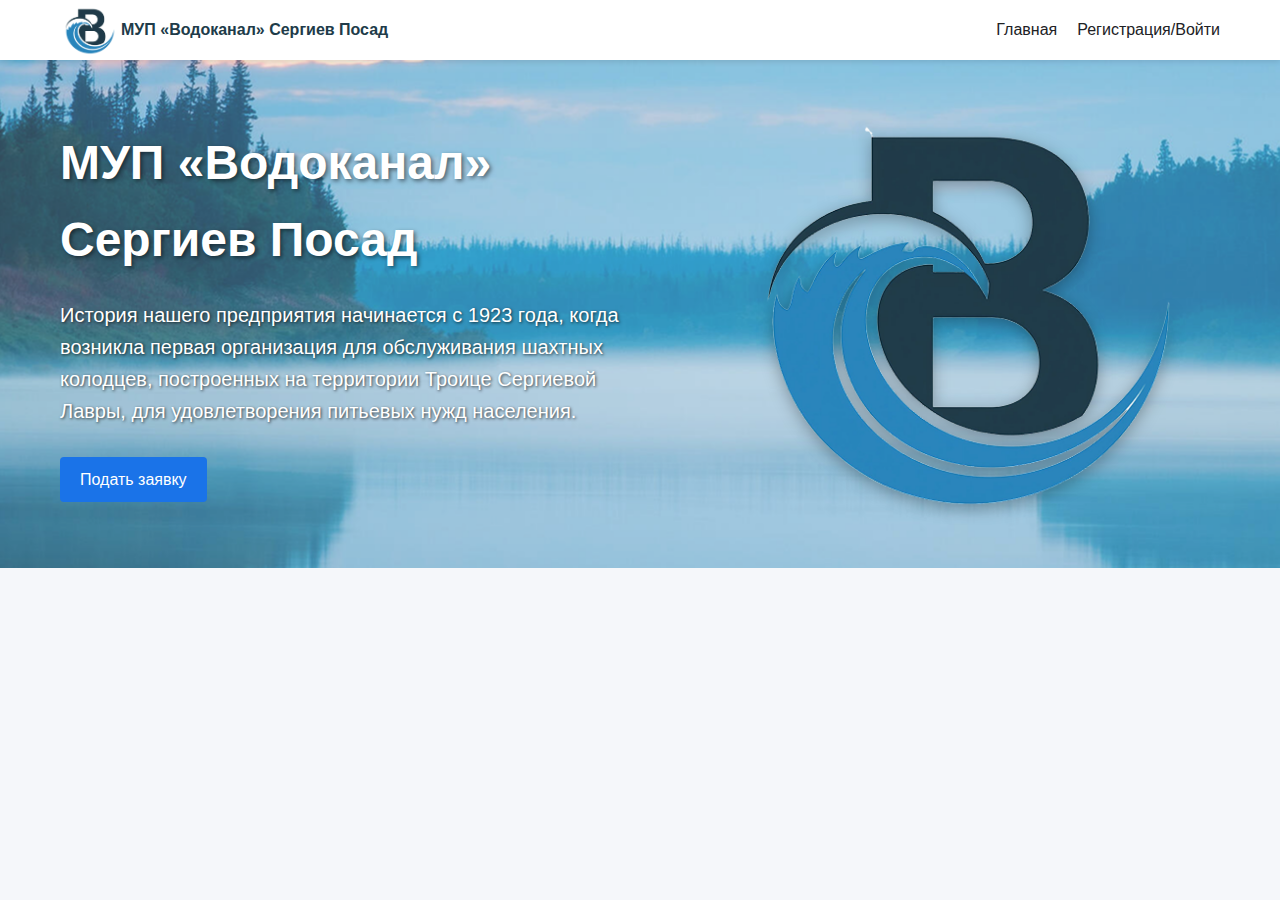
<file: index.html>
<!DOCTYPE html>
<html lang="ru">
<head>
    <meta charset="UTF-8">
    <meta name="viewport" content="width=device-width, initial-scale=1.0">
    <title>Аварийная служба Водоканала</title>
    <script src="https://api-maps.yandex.ru/2.1/?apikey=test&lang=ru_RU" type="text/javascript"></script>
    <link rel="stylesheet" href="./css/style.css">
</head>
<body>
    <div id="home-page" class="page">
        <nav class="navbar">
            <div class="container nav-container">
                <div class="logo">
                    <img src="./images/logot.png" alt=""> <P>МУП «Водоканал» Сергиев Посад</P>
                </div>
                <div class="nav-links">
                    <a href="home.html">Главная</a>
                    <a href="login.html">Регистрация/Войти</a>
                </div>
                <div class="burger-menu" onclick="toggleMobileMenu()">
                    <span></span>
                    <span></span>
                    <span></span>
                </div>
            </div>
            <div class="mobile-menu">
                <a href="home.html">Главная</a>
                <a href="login.html">Регистрация/Войти</a>
            </div>
        </nav>
        
        <section class="hero">
            <div class="container">
                <div class="hero-content"> 
                    <h1>МУП «Водоканал» Сергиев Посад</h1>
                    <p>История нашего предприятия начинается с 1923 года, когда возникла первая организация для обслуживания шахтных колодцев, построенных на территории Троице Сергиевой Лавры, для удовлетворения питьевых нужд населения.</p>
                    <a href="application.html" class="btn">Подать заявку</a>
                </div>
                <div class="hero-image">
                    <img src="./images/logot.png" alt="Логотип Водоканал">
                </div>
            </div>
        </section>
        
        <section class="features">
            <div class="container">
            </div>
        </section>
    </div>

    <script src="./js/utils.js"></script>
    <script src="./js/main.js"></script>
</body>
</html>
</file>
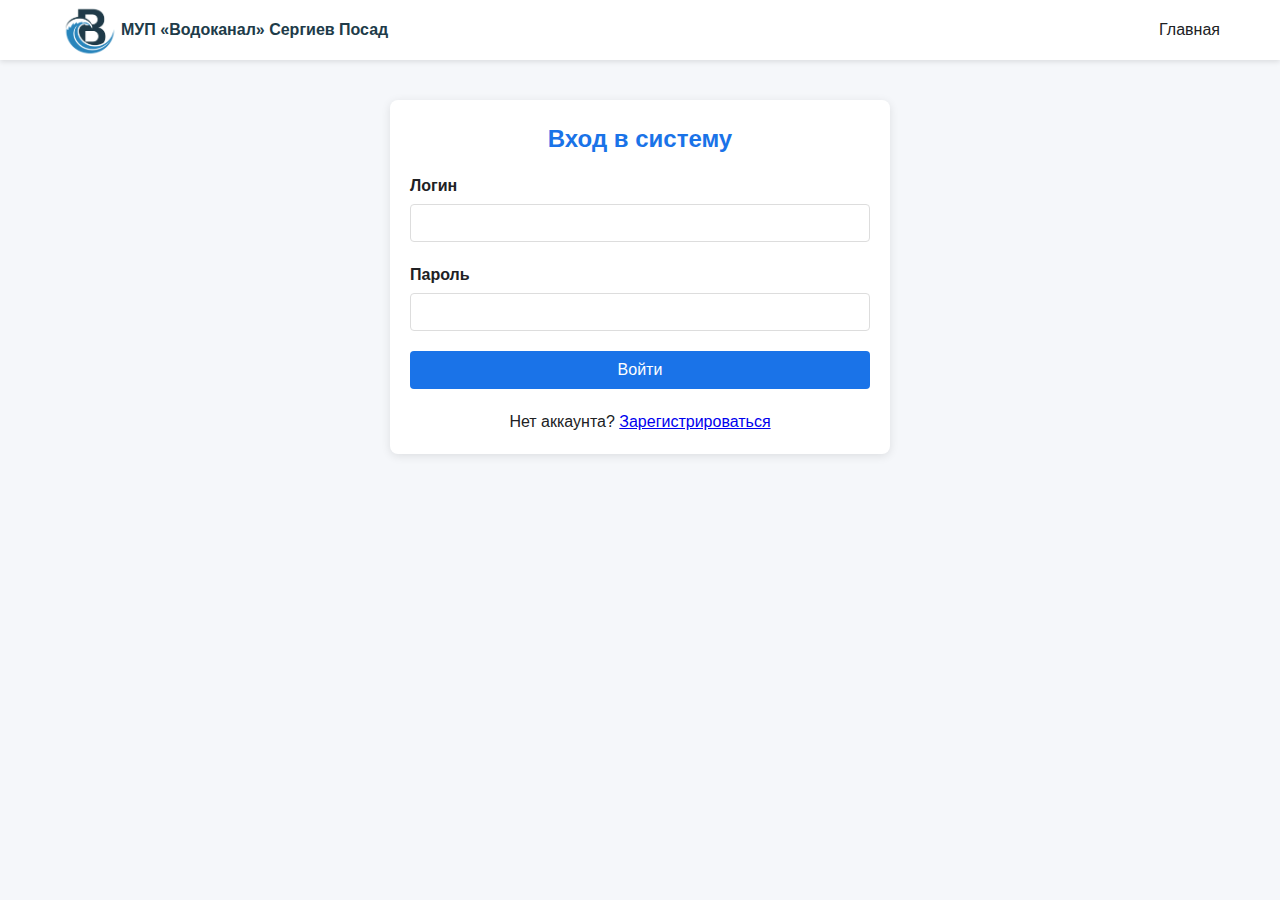
<file: admin-dashboard.html>
<!DOCTYPE html>
<html lang="ru">
<head>
    <meta charset="UTF-8">
    <meta name="viewport" content="width=device-width, initial-scale=1.0">
    <title>Админ панель - Аварийная служба Водоканала</title>
    <link rel="stylesheet" href="./css/style.css">
</head>
<body>
    <!-- Административный интерфейс -->
    <div class="page">
        <nav class="navbar">
            <div class="container nav-container">
                <div class="logo">
                    <img src="./images/logot.png" alt=""> <P>МУП «Водоканал» Сергиев Посад</P>
                </div>
                <div class="nav-links">
                    <a href="admin-dashboard.html">Дашборд</a>
                    <a href="user-management.html">Управление пользователями</a>
                    <a href="system-settings.html">Настройки системы</a>
                    <a href="#" onclick="logout()">Выйти</a>
                </div>
                <div class="burger-menu" onclick="toggleMobileMenu()">
                    <span></span>
                    <span></span>
                    <span></span>
                </div>
            </div>
            <div class="mobile-menu">
                <a href="admin-dashboard.html">Дашборд</a>
                <a href="user-management.html">Управление пользователями</a>
                <a href="system-settings.html">Настройки системы</a>
                <a href="#" onclick="logout()">Выйти</a>
            </div>
        </nav>
        
        <div class="container" style="padding: 40px 0;">
            <h1>Административная панель</h1>
            
            <div class="dashboard-grid">
                <div class="widget">
                    <h3>Статистика системы</h3>
                    <div id="system-stats">
                    </div>
                </div>
                
                <div class="widget">
                    <h3>Последние действия</h3>
                    <div id="recent-actions">
                    </div>
                </div>

                <div class="widget">
                    <h3>Быстрые действия</h3>
                    <div style="display: flex; flex-direction: column; gap: 10px;">
                        <a href="user-management.html" class="btn">Управление пользователями</a>
                        <a href="system-settings.html" class="btn">Настройки системы</a>
                        <button class="btn" onclick="generateSystemReport()">Сформировать отчет</button>
                        <button class="btn btn-danger" onclick="clearOldData()">Очистить старые данные</button>
                    </div>
                </div>
            </div>

            <div class="card">
                <h2>Обзор системы</h2>
                <div class="dashboard-grid">
                    <div class="widget">
                        <h4>Пользователи</h4>
                        <div id="users-overview">
                        </div>
                    </div>
                    <div class="widget">
                        <h4>Заявки</h4>
                        <div id="applications-overview">
                        </div>
                    </div>
                    <div class="widget">
                        <h4>Бригады</h4>
                        <div id="brigades-overview">
                            <!-- Обзор бригад -->
                        </div>
                    </div>
                </div>
            </div>
        </div>
    </div>

    <script src="./js/utils.js"></script>
    <script src="./js/admin.js"></script>
    <script>
        document.addEventListener('DOMContentLoaded', function() {
            loadAdminDashboard();
        });
    </script>
</body>
</html>
</file>
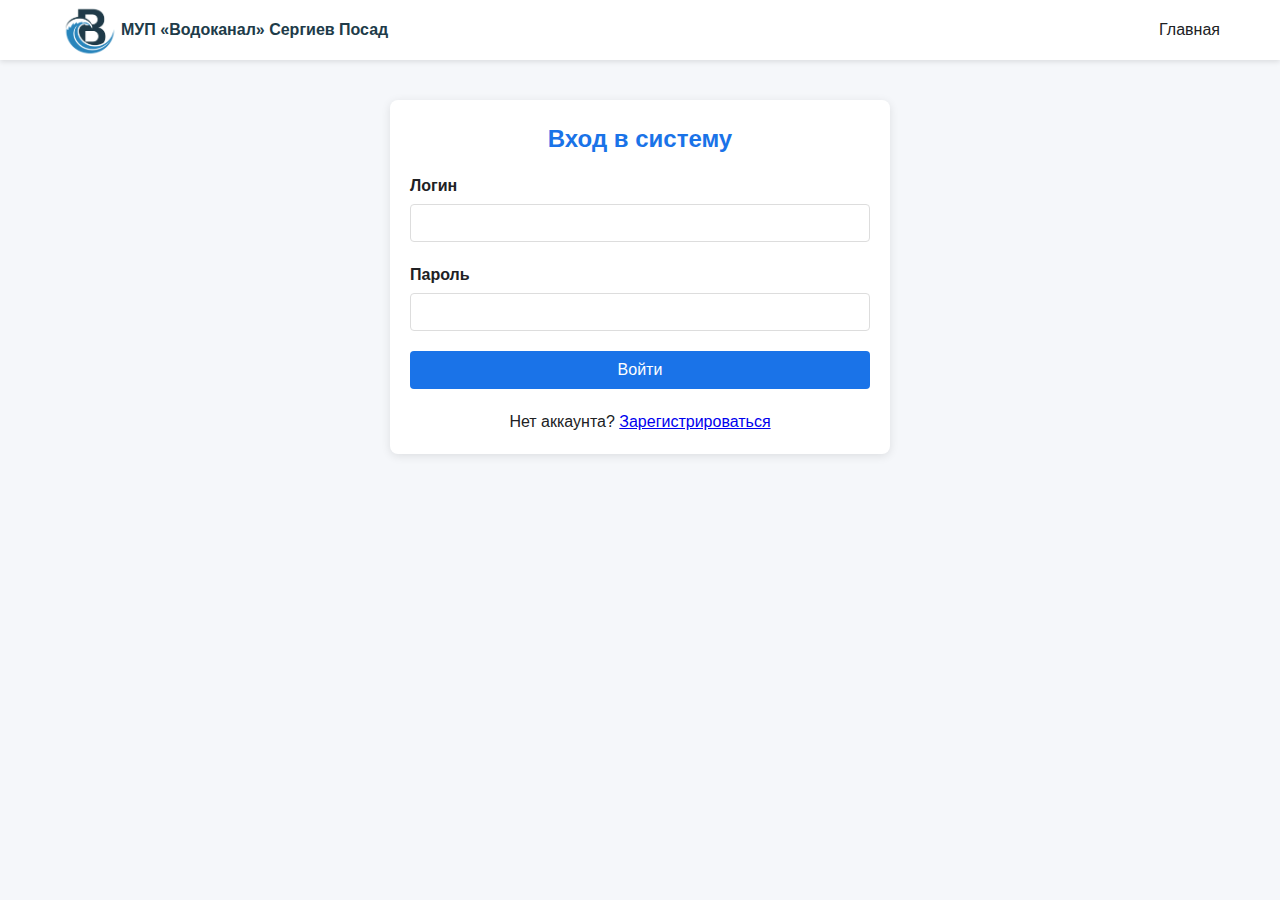
<file: application.html>
<!DOCTYPE html>
<html lang="ru">
<head>
    <meta charset="UTF-8">
    <meta name="viewport" content="width=device-width, initial-scale=1.0">
    <title>Подача заявки - Аварийная служба Водоканала</title>
    <script src="https://api-maps.yandex.ru/2.1/?apikey=test&lang=ru_RU" type="text/javascript"></script>
    <link rel="stylesheet" href="./css/style.css">
</head>
<body>
    <div class="page">
        <nav class="navbar">
            <div class="container nav-container">
                <div class="logo">
                    <img src="./images/logot.png" alt=""> <P>МУП «Водоканал» Сергиев Посад</P>
                </div>
                <div class="nav-links">
                    <a href="index.html">Главная</a>
                    <a href="user-profile.html">Личный кабинет</a>
                    <a href="#" onclick="logout()">Выйти</a>
                </div>
                <div class="burger-menu" onclick="toggleMobileMenu()">
                    <span></span>
                    <span></span>
                    <span></span>
                </div>
            </div>
            <div class="mobile-menu">
                <a href="index.html">Главная</a>
                <a href="user-profile.html">Личный кабинет</a>
                <a href="#" onclick="logout()">Выйти</a>
            </div>
        </nav>
        
        <div class="container" style="padding: 40px 0;">
            <div class="step-form">
                <div class="card">
                    <h2 style="text-align: center;">Подача заявки</h2>
                    
                    <div id="step-1" class="step active">
                        <h3>Тип аварии</h3>
                        <p>Выберите тип аварии из предложенных вариантов</p>
                        
                        <div class="emergency-types">
                            <div class="emergency-type" data-type="pipe-burst">
                                <div class="emergency-icon">💥</div>
                                <div>Прорыв трубы</div>
                            </div>
                            <div class="emergency-type" data-type="no-water">
                                <div class="emergency-icon">🚱</div>
                                <div>Нет воды</div>
                            </div>
                            <div class="emergency-type" data-type="bad-quality">
                                <div class="emergency-icon">🌊</div>
                                <div>Плохое качество воды</div>
                            </div>
                            <div class="emergency-type" data-type="clog">
                                <div class="emergency-icon">🚽</div>
                                <div>Засор</div>
                            </div>
                            <div class="emergency-type" data-type="leak">
                                <div class="emergency-icon">💧</div>
                                <div>Протечка</div>
                            </div>
                            <div class="emergency-type" data-type="other">
                                <div class="emergency-icon">❓</div>
                                <div>Другое</div>
                            </div>
                        </div>
                        
                        <div class="form-navigation">
                            <a href="user-profile.html" class="btn">Отмена</a>
                            <button class="btn" onclick="nextStep(2)">Далее</button>
                        </div>
                    </div>
                    
                    <div id="step-2" class="step">
                        <h3>Адрес аварии</h3>
                        <p>Укажите точный адрес места аварии</p>
                        
                        <div class="form-group">
                            <label for="address">Адрес</label>
                            <input type="text" id="address" placeholder="Начните вводить адрес..." oninput="searchAddress(this.value)">
                            <div id="address-suggestions" style="display: none; border: 1px solid #ccc; max-height: 150px; overflow-y: auto; background: white;"></div>
                        </div>

                        <div class="map-container">
                            <div id="address-map"></div>
                        </div>
                        
                        <div class="form-navigation">
                            <button class="btn" onclick="prevStep(1)">Назад</button>
                            <button class="btn" onclick="nextStep(3)">Далее</button>
                        </div>
                    </div>
                    
                    <div id="step-3" class="step">
                        <h3>Контактные данные</h3>
                        <p>Укажите ваши контактные данные для связи</p>
                        
                        <div class="form-group">
                            <label for="contact-fio">ФИО</label>
                            <input type="text" id="contact-fio" required>
                        </div>
                        
                        <div class="form-group">
                            <label for="contact-phone">Телефон</label>
                            <input type="tel" id="contact-phone" required>
                        </div>
                        
                        <div class="form-group">
                            <label for="contact-email">Email (необязательно)</label>
                            <input type="email" id="contact-email">
                        </div>
                        
                        <div class="form-navigation">
                            <button class="btn" onclick="prevStep(2)">Назад</button>
                            <button class="btn" onclick="nextStep(4)">Далее</button>
                        </div>
                    </div>
                    
                    <div id="step-4" class="step">
                        <h3>Детали проблемы</h3>
                        <p>Опишите подробно проблему и при необходимости прикрепите фото или видео</p>
                        
                        <div class="form-group">
                            <label for="problem-description">Подробное описание проблемы</label>
                            <textarea id="problem-description" placeholder="Опишите проблему подробно..."></textarea>
                        </div>
                        
                        <div class="form-group">
                            <label for="file-upload">Прикрепить фото/видео (до 5 файлов)</label>
                            <input type="file" id="file-upload" multiple accept="image/*,video/*" onchange="previewFiles(this.files)">
                            <div id="file-preview" class="photo-gallery"></div>
                        </div>
                        
                        <div class="form-navigation">
                            <button class="btn" onclick="prevStep(3)">Назад</button>
                            <button class="btn" onclick="nextStep(5)">Далее</button>
                        </div>
                    </div>
                    
                    <div id="step-5" class="step">
                        <h3>Подтверждение заявки</h3>
                        <p>Проверьте правильность введенных данных перед отправкой</p>
                        
                        <div class="card">
                            <h4>Сводка заявки</h4>
                            <div id="application-summary"></div>
                            <div id="photos-summary"></div>
                        </div>
                        
                        <div class="form-navigation">
                            <button class="btn" onclick="prevStep(4)">Назад</button>
                            <button class="btn" onclick="submitApplication()">Отправить заявку</button>
                        </div>
                    </div>
                </div>
            </div>
        </div>
    </div>

    <script src="./js/utils.js"></script>
    <script src="./js/application.js"></script>
    <script src="./js/maps.js"></script>
    <script>
        // Инициализация карты при загрузке страницы
        document.addEventListener('DOMContentLoaded', function() {
            setTimeout(initAddressMap, 100);
        });
    </script>
</body>
</html>
</file>
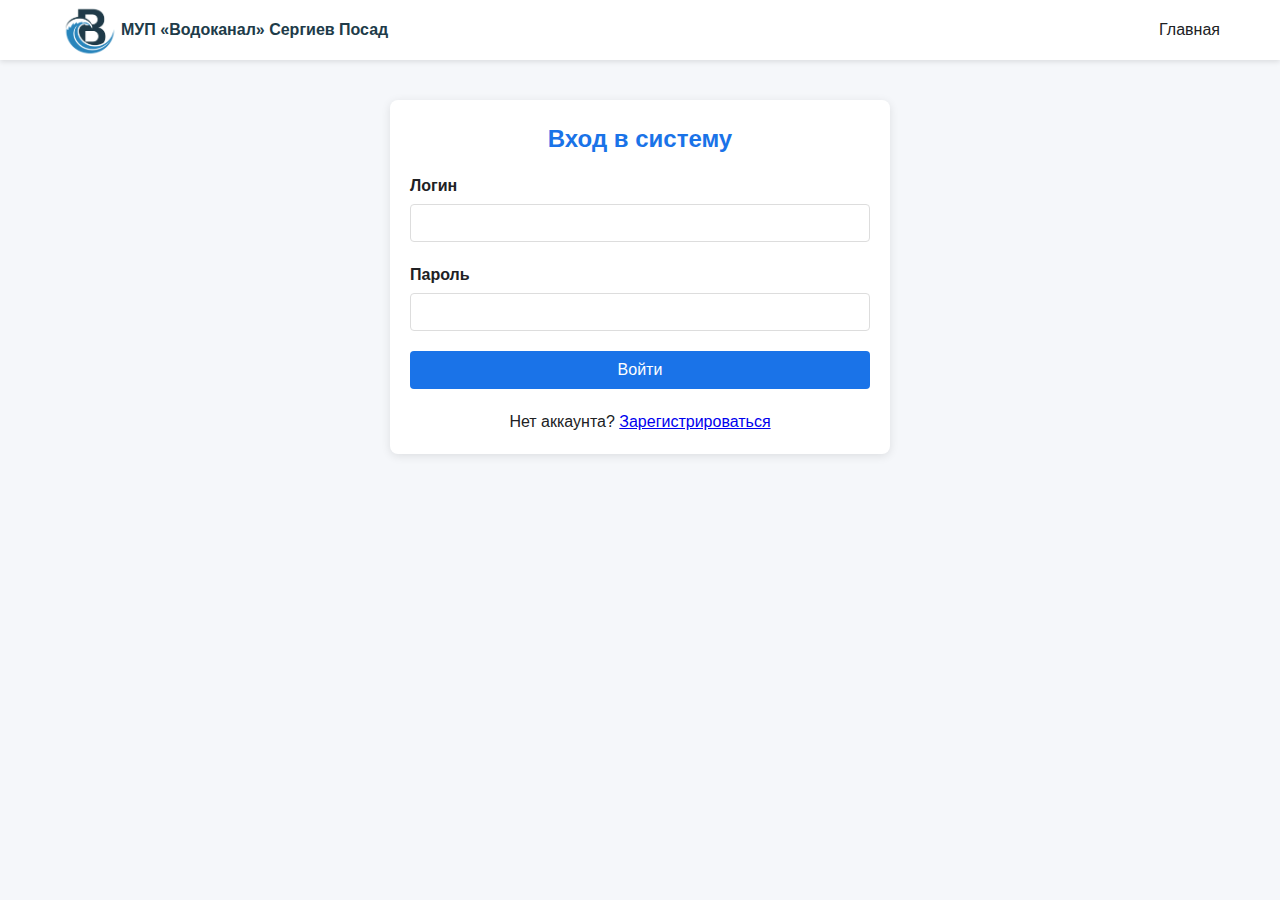
<file: brigade-form.html>
<!DOCTYPE html>
<html lang="ru">
<head>
    <meta charset="UTF-8">
    <meta name="viewport" content="width=device-width, initial-scale=1.0">
    <title>Добавление бригады - Аварийная служба Водоканала</title>
    <link rel="stylesheet" href="./css/style.css">
</head>
<body>
    <div class="page">
        <nav class="navbar">
            <div class="container nav-container">
                <div class="logo">
                    <img src="./images/logot.png" alt=""> <P>МУП «Водоканал» Сергиев Посад</P>
                </div>
                <div class="nav-links">
                    <a href="brigade-management.html">← Назад к списку</a>
                    <a href="#" onclick="logout()">Выйти</a>
                </div>
                <div class="burger-menu" onclick="toggleMobileMenu()">
                    <span></span>
                    <span></span>
                    <span></span>
                </div>
            </div>
            <div class="mobile-menu">
                <a href="brigade-management.html">← Назад к списку</a>
                <a href="#" onclick="logout()">Выйти</a>
            </div>
        </nav>
        
        <div class="container" style="padding: 40px 0;">
            <h1 id="brigade-form-title">Добавление бригады</h1>
            
            <div class="card">
                <form id="brigade-form" class="brigade-form">
                    <input type="hidden" id="brigade-id">
                    
                    <div class="form-group">
                        <label for="brigade-name">Название бригады</label>
                        <input type="text" id="brigade-name" required>
                    </div>
                    
                    <div class="form-group">
                        <label>Состав бригады</label>
                        <div class="members-input">
                            <input type="text" id="member-input" placeholder="Введите ФИО члена бригады">
                            <button type="button" class="btn btn-small" onclick="addMember()">Добавить</button>
                        </div>
                        <div class="members-list" id="members-list"></div>
                    </div>
                    
                    <div class="form-group">
                        <label for="brigade-contacts">Контактные данные</label>
                        <input type="text" id="brigade-contacts" required placeholder="Телефон для связи">
                    </div>
                    
                    <div class="form-group">
                        <label for="brigade-qualification">Квалификация</label>
                        <select id="brigade-qualification" required>
                            <option value="">Выберите квалификацию</option>
                            <option value="Высшая категория">Высшая категория</option>
                            <option value="Первая категория">Первая категория</option>
                            <option value="Вторая категория">Вторая категория</option>
                        </select>
                    </div>
                    
                    <div class="form-group">
                        <label for="brigade-specialization">Специализация</label>
                        <input type="text" id="brigade-specialization" required placeholder="Например: Водопроводные сети">
                    </div>

                    <div class="form-group">
                        <label for="brigade-status">Статус бригады</label>
                        <select id="brigade-status" required>
                            <option value="free">Свободна</option>
                            <option value="busy">Занята</option>
                            <option value="on-way">В пути</option>
                            <option value="on-site">На объекте</option>
                        </select>
                    </div>
                    
                    <div class="form-group">
                        <label for="brigade-location">Местоположение</label>
                        <input type="text" id="brigade-location" placeholder="Введите адрес для карты">
                        <div class="map-container">
                            <div id="brigade-map"></div>
                        </div>
                    </div>
                    
                    <div class="form-navigation">
                        <a href="brigade-management.html" class="btn">Отмена</a>
                        <button type="submit" class="btn btn-secondary">Сохранить бригаду</button>
                    </div>
                </form>
            </div>
        </div>
    </div>

    <script src="./js/utils.js"></script>
    <script src="./js/brigade.js"></script>
    <script>
        document.addEventListener('DOMContentLoaded', function() {
            // Если мы на странице формы, инициализируем ее
            if (document.getElementById('brigade-form')) {
                // Если нет данных для редактирования, это новая бригада
                const editingBrigadeId = sessionStorage.getItem('editingBrigadeId');
                if (!editingBrigadeId) {
                    // Устанавливаем заголовок для новой бригады
                    document.getElementById('brigade-form-title').textContent = 'Добавление бригады';
                    // Очищаем форму
                    document.getElementById('brigade-id').value = '';
                    document.getElementById('brigade-name').value = '';
                    document.getElementById('brigade-contacts').value = '';
                    document.getElementById('brigade-qualification').value = '';
                    document.getElementById('brigade-specialization').value = '';
                    document.getElementById('brigade-status').value = 'free';
                    document.getElementById('brigade-location').value = '';
                    document.getElementById('members-list').innerHTML = '';
                }
            }
        });
    </script>
</body>
</html>
</file>
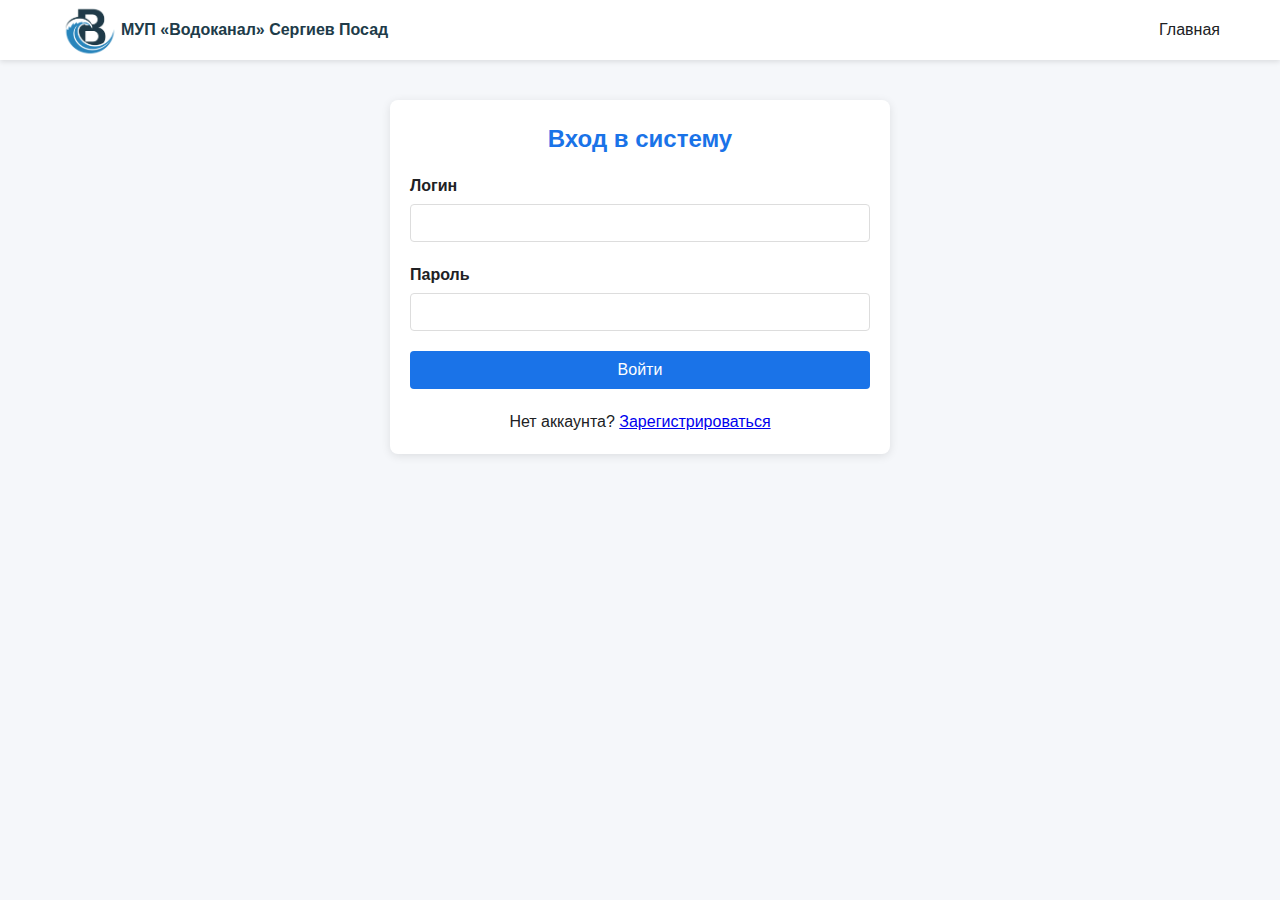
<file: brigade-management.html>
<!DOCTYPE html>
<html lang="ru">
<head>
    <meta charset="UTF-8">
    <meta name="viewport" content="width=device-width, initial-scale=1.0">
    <title>Управление бригадами - Аварийная служба Водоканала</title>
    <link rel="stylesheet" href="./css/style.css">
</head>
<body>
    <!-- Управление бригадами -->
    <div class="page">
        <nav class="navbar">
            <div class="container nav-container">
                <div class="logo">
                    <img src="./images/logot.png" alt=""> <P>МУП «Водоканал» Сергиев Посад</P>
                </div>
                <div class="nav-links">
                    <a href="dispatcher-dashboard.html">Дашборд</a>
                    <a href="brigade-management.html">Управление бригадами</a>
                    <a href="chat.html">💬 Чат с пользователями</a>
                    <a href="reports.html">Отчеты</a>
                    <a href="#" onclick="logout()">Выйти</a>
                </div>
                <div class="burger-menu" onclick="toggleMobileMenu()">
                    <span></span>
                    <span></span>
                    <span></span>
                </div>
            </div>
            <div class="mobile-menu">
                <a href="dispatcher-dashboard.html">Дашборд</a>
                <a href="brigade-management.html">Управление бригадами</a>
                <a href="chat.html">💬 Чат с пользователями</a>
                <a href="reports.html">Отчеты</a>
                <a href="#" onclick="logout()">Выйти</a>
            </div>
        </nav>
        
        <div class="container" style="padding: 40px 0;">
            <h1>Управление бригадами</h1>
            
            <div class="card">
                <h2>Список бригад</h2>
                <button class="btn" style="margin-bottom: 20px;" onclick="showBrigadeForm()">Добавить бригаду</button>
                <div id="brigade-list">
                </div>
            </div>
        </div>
    </div>

    <div id="brigade-modal" class="modal">
        <div class="modal-content" style="max-width: 600px;">
            <span class="close" onclick="closeBrigadeModal()">&times;</span>
            <h2 id="brigade-modal-title">Добавление бригады</h2>
            
            <form id="brigade-form">
                <input type="hidden" id="brigade-id" value="">
                
                <div class="form-group">
                    <label for="brigade-name">Название бригады *</label>
                    <input type="text" id="brigade-name" required>
                </div>
                
                <div class="form-group">
                    <label for="brigade-specialization">Специализация *</label>
                    <select id="brigade-specialization" required>
                        <option value="">Выберите специализацию</option>
                        <option value="Водопровод">Водопровод</option>
                        <option value="Канализация">Канализация</option>
                        <option value="Электрика">Электрика</option>
                        <option value="Общие работы">Общие работы</option>
                        <option value="Экстренные работы">Экстренные работы</option>
                    </select>
                </div>
                
                <div class="form-group">
                    <label for="brigade-qualification">Квалификация *</label>
                    <select id="brigade-qualification" required>
                        <option value="">Выберите квалификацию</option>
                        <option value="Высшая">Высшая</option>
                        <option value="Средняя">Средняя</option>
                        <option value="Базовая">Базовая</option>
                    </select>
                </div>
                
                <div class="form-group">
                    <label for="brigade-status">Статус *</label>
                    <select id="brigade-status" required>
                        <option value="free">Свободна</option>
                        <option value="busy">Занята</option>
                        <option value="on-way">В пути</option>
                        <option value="on-site">На объекте</option>
                    </select>
                </div>
                
                <div class="form-group">
                    <label for="brigade-contacts">Контакты *</label>
                    <input type="text" id="brigade-contacts" placeholder="Телефон, email" required>
                </div>
                
                <div class="form-group">
                    <label for="brigade-location">Местоположение</label>
                    <input type="text" id="brigade-location" placeholder="Текущее местоположение">
                </div>
                
                <div class="form-group">
                    <label>Состав бригады *</label>
                    <div style="display: flex; gap: 10px; margin-bottom: 10px;">
                        <input type="text" id="member-input" placeholder="ФИО члена бригады" style="flex: 1;">
                        <button type="button" class="btn" onclick="addMember()">Добавить</button>
                    </div>
                    <div id="members-list" class="members-container"></div>
                </div>
                
                <div class="form-actions">
                    <button type="submit" class="btn">Сохранить</button>
                    <button type="button" class="btn btn-secondary" onclick="closeBrigadeModal()">Отмена</button>
                </div>
            </form>
        </div>
    </div>

    <script src="./js/utils.js"></script>
    <script src="./js/brigade.js"></script>
    <script>
        document.addEventListener('DOMContentLoaded', function() {
            loadBrigadeList();
        });
    </script>
</body>
</html>
</file>
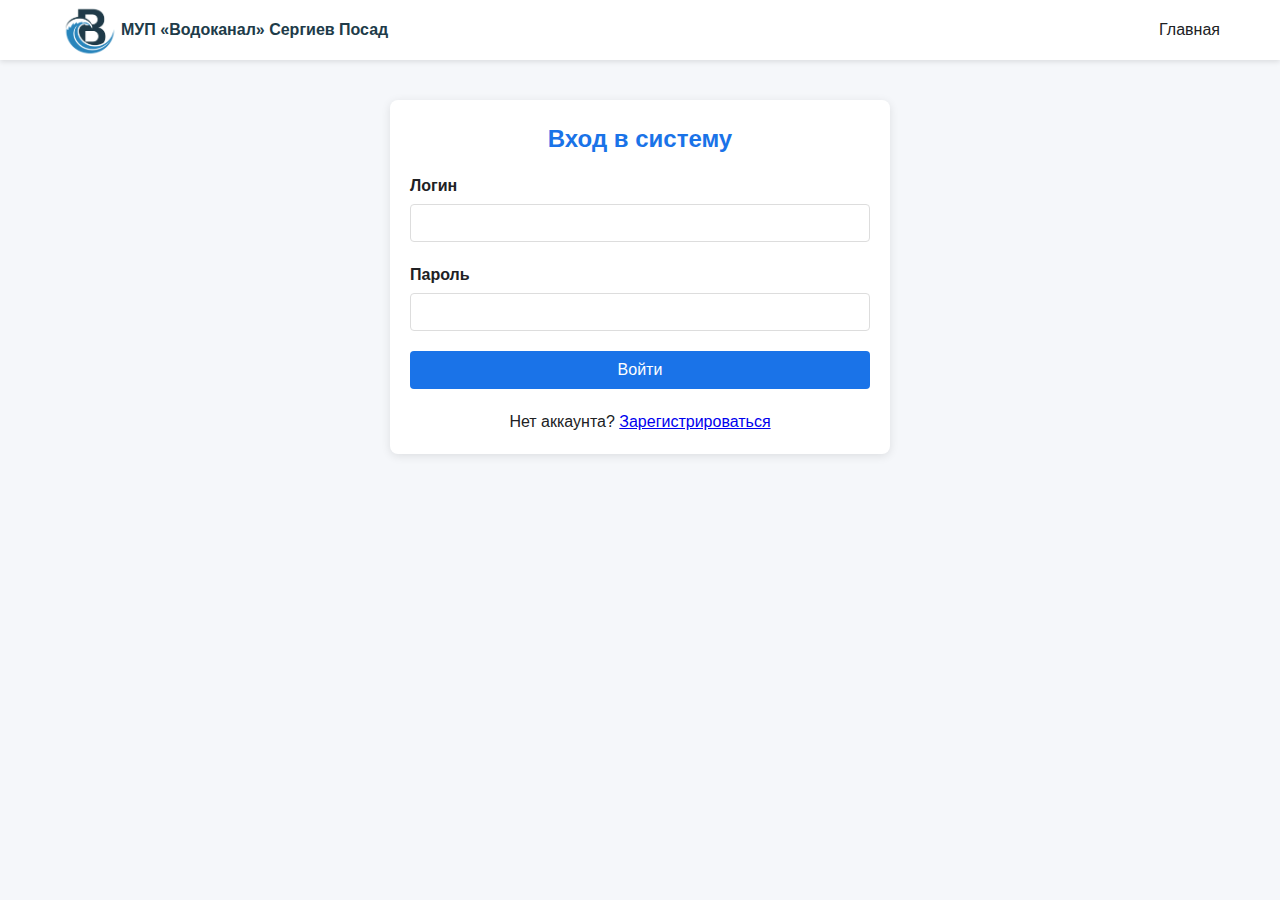
<file: chat.html>
<!DOCTYPE html>
<html lang="ru">
<head>
    <meta charset="UTF-8">
    <meta name="viewport" content="width=device-width, initial-scale=1.0">
    <title>Чат с пользователями - Аварийная служба Водоканала</title>
    <link rel="stylesheet" href="./css/style.css">
</head>
<body>
    <div class="page">
        <nav class="navbar">
            <div class="container nav-container">
                <div class="logo">
                    <img src="./images/logot.png" alt=""> <P>МУП «Водоканал» Сергиев Посад</P>
                </div>
                <div class="nav-links">
                    <a href="dispatcher-dashboard.html">Дашборд</a>
                    <a href="brigade-management.html">Управление бригадами</a>
                    <a href="chat.html">💬 Чат с пользователями</a>
                    <a href="reports.html">Отчеты</a>
                    <a href="#" onclick="logout()">Выйти</a>
                </div>
                <div class="burger-menu" onclick="toggleMobileMenu()">
                    <span></span>
                    <span></span>
                    <span></span>
                </div>
            </div>
            <div class="mobile-menu">
                <a href="dispatcher-dashboard.html">Дашборд</a>
                <a href="brigade-management.html">Управление бригадами</a>
                <a href="chat.html">💬 Чат с пользователями</a>
                <a href="reports.html">Отчеты</a>
                <a href="#" onclick="logout()">Выйти</a>
            </div>
        </nav>
        
        <div class="container" style="padding: 40px 0;">
            <h1>Чат с пользователями</h1>
            
            <div class="card">
                <div class="chat-layout">
                    <div class="chat-list-container">
                        <h3>Активные чаты</h3>
                        <div id="chat-list" class="chat-list">
                        </div>
                    </div>
                    
                    <div class="chat-window">
                        <div id="current-chat-header" class="chat-header">
                            <h4>Выберите чат для общения</h4>
                        </div>
                        
                        <div class="chat-container">
                            <div class="chat-messages" id="chat-messages">
                                <div class="no-chat-selected">
                                    Выберите чат для начала общения
                                </div>
                            </div>
                            
                            <div class="chat-input">
                                <input type="text" id="message-input" placeholder="Введите сообщение..." disabled>
                                <button class="btn" id="send-message" onclick="sendMessage()" disabled>Отправить</button>
                            </div>
                        </div>
                    </div>
                </div>
            </div>
        </div>
    </div>

    <script src="./js/utils.js"></script>
    <script src="./js/chat.js"></script>
</body>
</html>
</file>
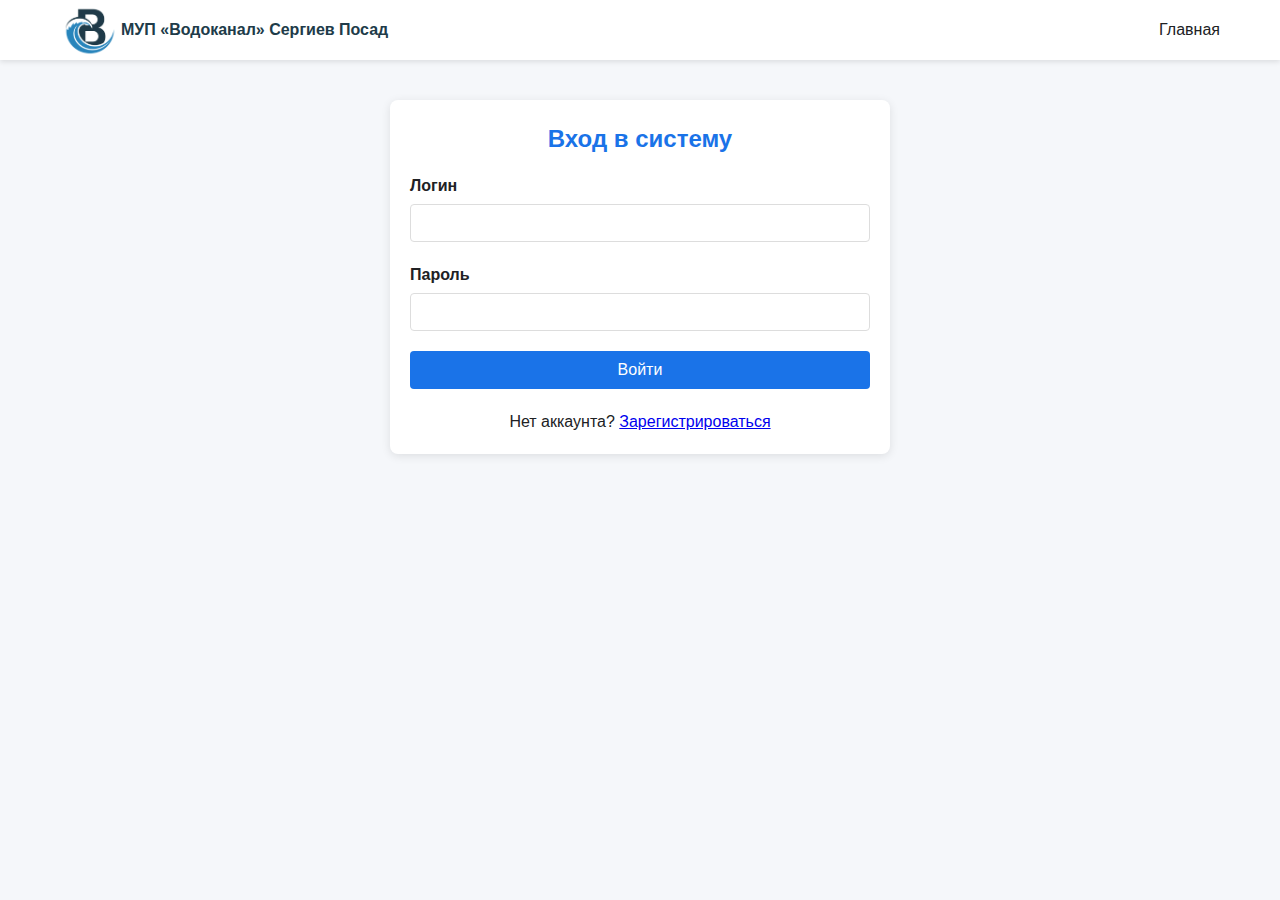
<file: dispatcher-dashboard.html>
<!DOCTYPE html>
<html lang="ru">
<head>
    <meta charset="UTF-8">
    <meta name="viewport" content="width=device-width, initial-scale=1.0">
    <title>Панель диспетчера - Аварийная служба Водоканала</title>
    <link rel="stylesheet" href="./css/style.css">
</head>
<body>
    <div class="page">
        <nav class="navbar">
            <div class="container nav-container">
                <div class="logo">
                    <img src="./images/logot.png" alt=""> <P>МУП «Водоканал» Сергиев Посад</P>
                </div>
                <div class="nav-links">
                    <a href="dispatcher-dashboard.html">Дашборд</a>
                    <a href="brigade-management.html">Управление бригадами</a>
                    <a href="chat.html">💬 Чат с пользователями</a>
                    <a href="reports.html">Отчеты</a>
                    <a href="#" onclick="logout()">Выйти</a>
                </div>
                <div class="burger-menu" onclick="toggleMobileMenu()">
                    <span></span>
                    <span></span>
                    <span></span>
                </div>
            </div>
            <div class="mobile-menu">
                <a href="dispatcher-dashboard.html">Дашборд</a>
                <a href="brigade-management.html">Управление бригадами</a>
                <a href="chat.html">💬 Чат с пользователями</a>
                <a href="reports.html">Отчеты</a>
                <a href="#" onclick="logout()">Выйти</a>
            </div>
        </nav>
        
        <div class="dashboard container">
            <h1>Панель управления диспетчера</h1>
            
            <div class="dashboard-grid">
                <div class="widget">
                    <h3>Входящие заявки</h3>
                    <div id="incoming-applications">
                    </div>
                </div>
                
                <div class="widget">
                    <h3>Критические заявки</h3>
                    <div id="critical-applications">
                    </div>
                </div>
                
                <div class="widget">
                    <h3>Статусы бригад</h3>
                    <div id="brigade-statuses">
                    </div>
                </div>
            </div>
            
            <div class="card">
                <h3>Все активные заявки</h3>
                <div id="all-applications">
                </div>
            </div>
        </div>
    </div>

    <div id="application-detail-modal" class="modal">
        <div class="modal-content">
            <span class="close" onclick="closeApplicationDetail()">&times;</span>
            <h2>Детали заявки №<span id="detail-application-id"></span></h2>
            
            <div class="progress-container">
                <div class="progress-bar" id="application-progress-bar" style="width: 0%">0%</div>
            </div>

            <div class="progress-steps">
                <div class="progress-step">
                    <div class="step-circle" id="step-1-circle">1</div>
                    <div class="step-label">Подана</div>
                </div>
                <div class="progress-step">
                    <div class="step-circle" id="step-2-circle">2</div>
                    <div class="step-label">Назначена</div>
                </div>
                <div class="progress-step">
                    <div class="step-circle" id="step-3-circle">3</div>
                    <div class="step-label">В работе</div>
                </div>
                <div class="progress-step">
                    <div class="step-circle" id="step-4-circle">4</div>
                    <div class="step-label">Выполнена</div>
                </div>
            </div>

            <div class="application-details">
                <div class="detail-section">
                    <h4>Основная информация</h4>
                    <p><strong>Тип аварии:</strong> <span id="detail-type"></span></p>
                    <p><strong>Приоритет:</strong> <span id="detail-priority"></span></p>
                    <p><strong>Статус:</strong> <span id="detail-status"></span></p>
                    <p><strong>Дата подачи:</strong> <span id="detail-created"></span></p>
                </div>

                <div class="detail-section">
                    <h4>Контактные данные</h4>
                    <p><strong>ФИО:</strong> <span id="detail-fio"></span></p>
                    <p><strong>Телефон:</strong> <span id="detail-phone"></span></p>
                    <p><strong>Email:</strong> <span id="detail-email"></span></p>
                </div>

                <div class="detail-section" style="grid-column: 1 / -1;">
                    <h4>Адрес и описание</h4>
                    <p><strong>Адрес:</strong> <span id="detail-address"></span></p>
                    <p><strong>Описание проблемы:</strong></p>
                    <p id="detail-description"></p>
                </div>

                <div class="detail-section" style="grid-column: 1 / -1;">
                    <h4>Назначенная бригада</h4>
                    <p id="detail-brigade">Не назначена</p>
                    <p id="detail-brigade-contacts"></p>
                </div>
            </div>

            <div class="detail-section" style="grid-column: 1 / -1;">
                <h4>Прикрепленные фотографии</h4>
                <div id="detail-photos" class="photo-gallery">
                </div>
            </div>

            <div class="detail-section" style="grid-column: 1 / -1;">
                <h4>Местоположение</h4>
                <div class="map-container">
                    <div id="application-map"></div>
                </div>
            </div>

            <div class="detail-section" style="grid-column: 1 / -1;">
                <h4>Чат с пользователем</h4>
                <div class="chat-container" style="height: 300px;">
                    <div class="chat-messages" id="application-chat-messages">
                    </div>
                    <div class="chat-input">
                        <input type="text" id="application-message-input" placeholder="Введите сообщение...">
                        <button class="btn" onclick="sendApplicationMessage()">Отправить</button>
                    </div>
                </div>
            </div>

            <div class="timeline">
                <h4>История статусов</h4>
                <div id="detail-timeline">
                </div>
            </div>

            <div class="application-actions">
                <button class="btn btn-warning" onclick="updateApplicationStatus()">✏️ Обновить статус</button>
                <button class="btn btn-danger" onclick="closeApplicationDetail()">❌ Закрыть</button>
            </div>
        </div>
    </div>

    <script src="./js/utils.js"></script>
    <script src="./js/dispatcher.js"></script>
    <script src="./js/main.js"></script>
    <script src="./js/maps.js"></script>
    <script>
        document.addEventListener('DOMContentLoaded', function() {
            loadDispatcherData();
        });
    </script>
</body>
</html>
</file>
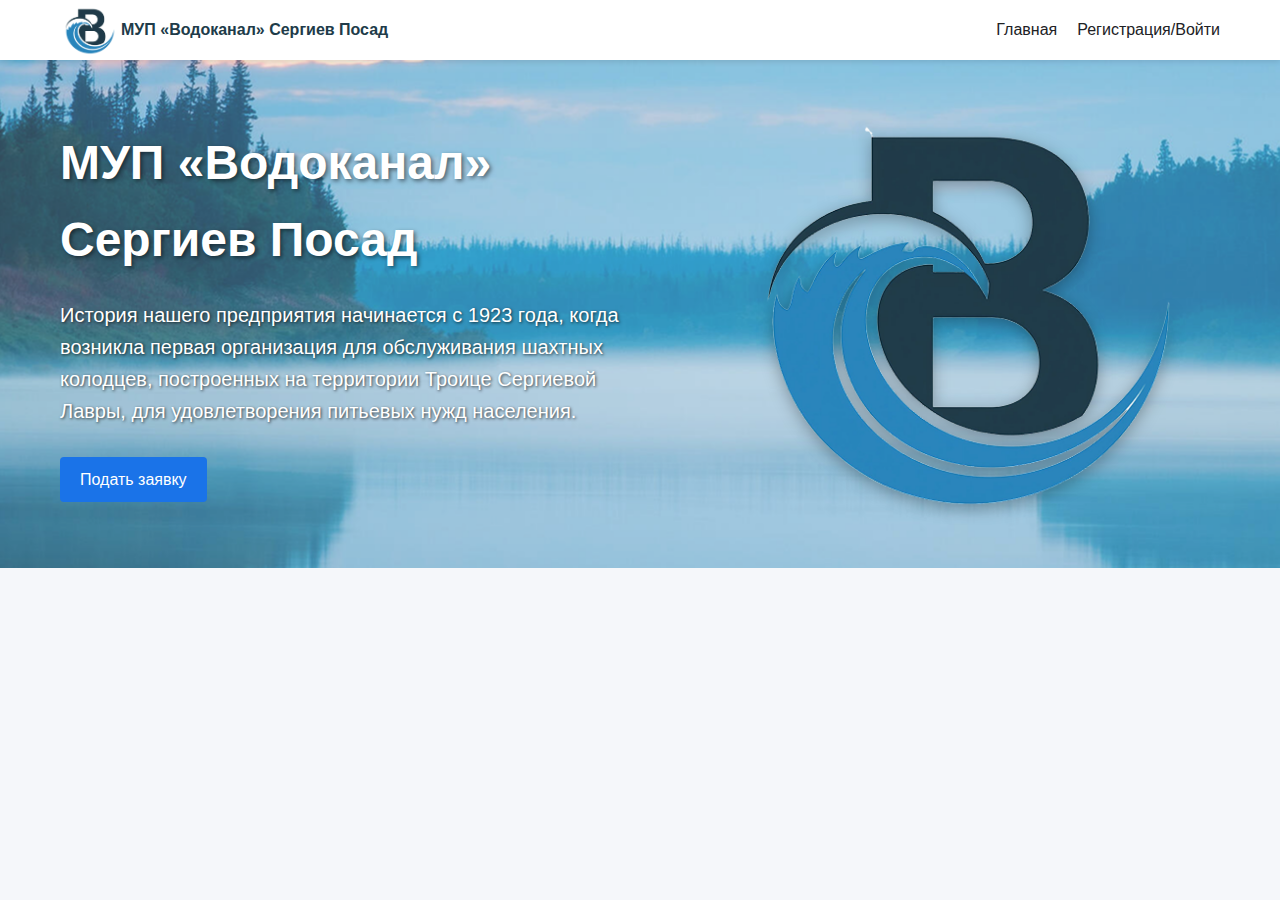
<file: home.html>
<!DOCTYPE html>
<html lang="ru">
<head>
    <meta charset="UTF-8">
    <meta name="viewport" content="width=device-width, initial-scale=1.0">
    <title>Главная - Аварийная служба Водоканала</title>
    <link rel="stylesheet" href="./css/style.css">
</head>
<body>
    <div class="page">
        <nav class="navbar">
            <div class="container nav-container">
                <div class="logo">
                    <img src="./images/logot.png" alt=""> <P>МУП «Водоканал» Сергиев Посад</P>
                </div>
                <div class="nav-links">
                    <a href="index.html">Главная</a>
                    <a href="login.html">Регистрация/Войти</a>
                </div>
                <div class="burger-menu" onclick="toggleMobileMenu()">
                    <span></span>
                    <span></span>
                    <span></span>
                </div>
            </div>
            <div class="mobile-menu">
                <a href="index.html">Главная</a>
                <a href="login.html">Регистрация/Войти</a>
            </div>
        </nav>
        
        <section class="hero">
            <div class="container">
                <div class="hero-content"> 
                    <h1>МУП «Водоканал» Сергиев Посад</h1>
                    <p>История нашего предприятия начинается с 1923 года, когда возникла первая организация для обслуживания шахтных колодцев, построенных на территории Троице Сергиевой Лавры, для удовлетворения питьевых нужд населения.</p>
                    <a href="application.html" class="btn">Подать заявку</a>
                </div>
                <div class="hero-image">
                    <img src="./images/logot.png" alt="Логотип Водоканал">
                </div>
            </div>
        </section>
    </div>

    <script src="./js/utils.js"></script>
    <script src="./js/main.js"></script>
</body>
</html>
</file>
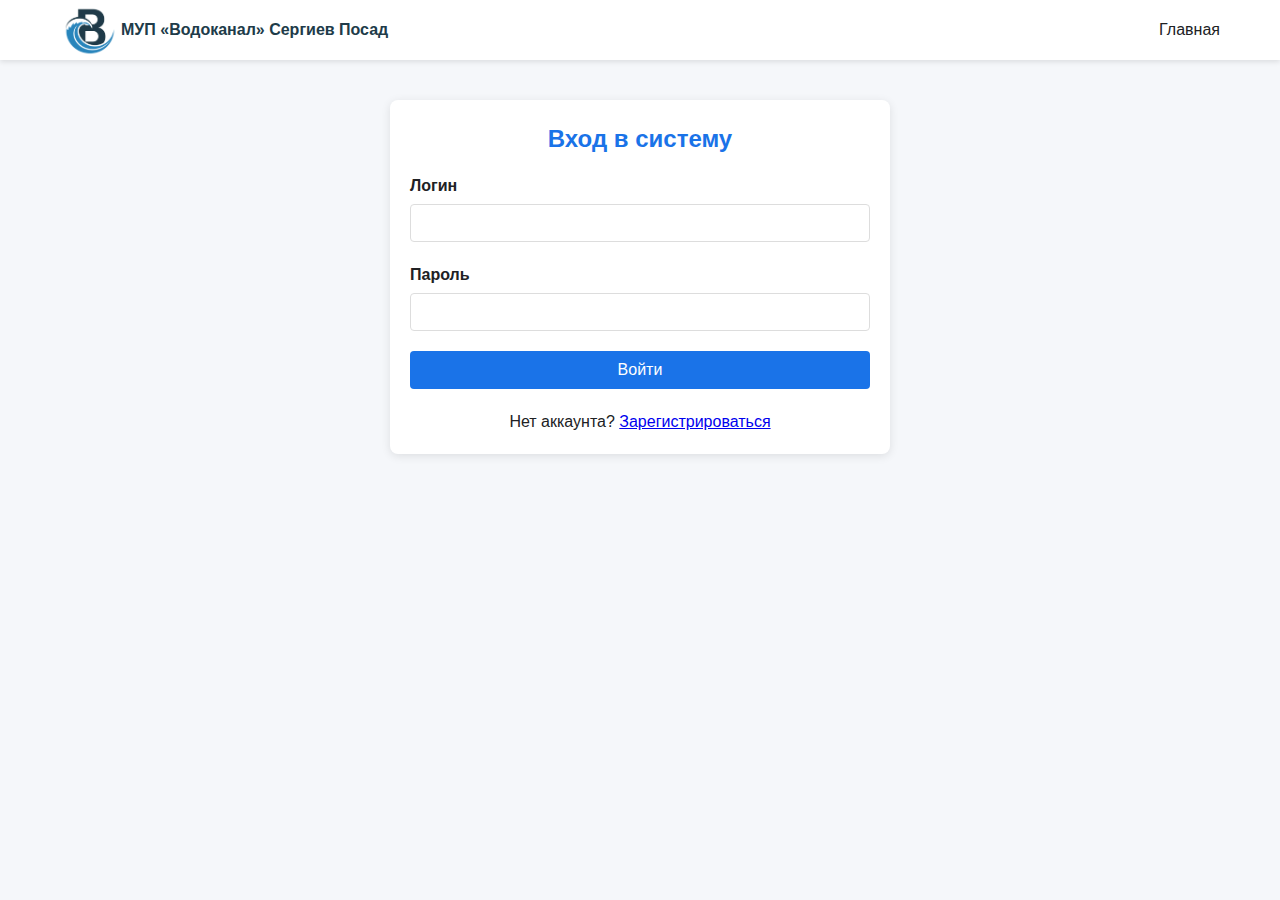
<file: login.html>
<!DOCTYPE html>
<html lang="ru">
<head>
    <meta charset="UTF-8">
    <meta name="viewport" content="width=device-width, initial-scale=1.0">
    <title>Вход - Аварийная служба Водоканала</title>
    <link rel="stylesheet" href="./css/style.css">
</head>
<body>
    <div class="page">
        <nav class="navbar">
            <div class="container nav-container">
                <div class="logo">
                    <img src="./images/logot.png" alt=""> <P>МУП «Водоканал» Сергиев Посад</P>
                </div>
                <div class="nav-links">
                    <a href="index.html">Главная</a>
                </div>
                <div class="burger-menu" onclick="toggleMobileMenu()">
                    <span></span>
                    <span></span>
                    <span></span>
                </div>
            </div>
            <div class="mobile-menu">
                <a href="index.html">Главная</a>
            </div>
        </nav>
        
        <div class="container" style="padding: 40px 0; max-width: 500px;">
            <div class="card">
                <h2 style="text-align: center;">Вход в систему</h2>
                <form id="login-form">
                    <div class="form-group">
                        <label for="login-username">Логин</label>
                        <input type="text" id="login-username" required>
                    </div>
                    <div class="form-group">
                        <label for="login-password">Пароль</label>
                        <input type="password" id="login-password" required>
                    </div>
                    <div class="form-group">
                        <button type="submit" class="btn" style="width: 100%;">Войти</button>
                    </div>
                    <div style="text-align: center;">
                        <p>Нет аккаунта? <a href="register.html">Зарегистрироваться</a></p>
                    </div>
                </form>
            </div>
        </div>
    </div>

    <script src="./js/utils.js"></script>
    <script src="./js/auth.js"></script>
</body>
</html>
</file>
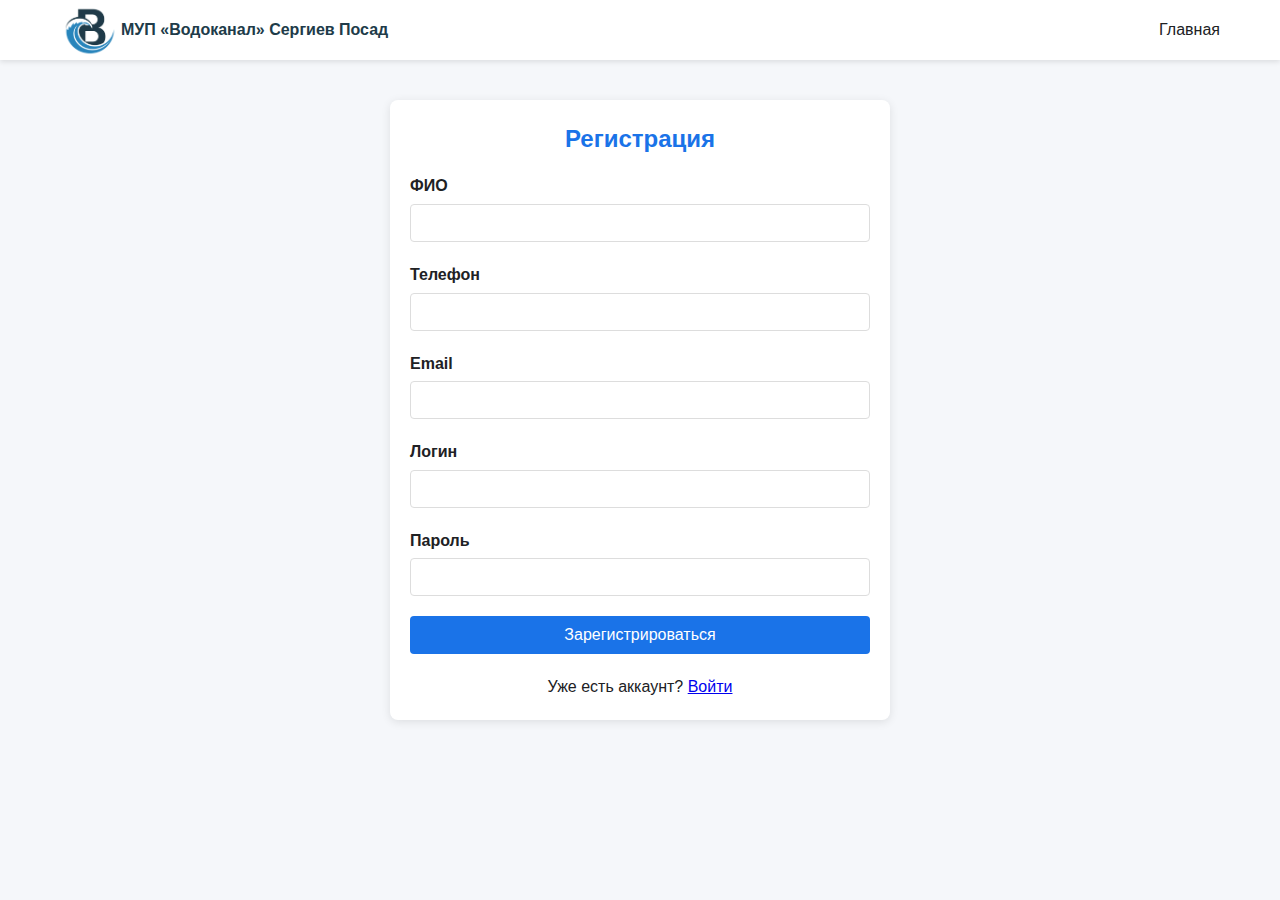
<file: register.html>
<!DOCTYPE html>
<html lang="ru">
<head>
    <meta charset="UTF-8">
    <meta name="viewport" content="width=device-width, initial-scale=1.0">
    <title>Регистрация - Аварийная служба Водоканала</title>
    <link rel="stylesheet" href="./css/style.css">
</head>
<body>
    <div class="page">
        <nav class="navbar">
            <div class="container nav-container">
                <div class="logo">
                    <img src="./images/logot.png" alt=""> <P>МУП «Водоканал» Сергиев Посад</P>
                </div>
                <div class="nav-links">
                    <a href="index.html">Главная</a>
                </div>
                <div class="burger-menu" onclick="toggleMobileMenu()">
                    <span></span>
                    <span></span>
                    <span></span>
                </div>
            </div>
            <div class="mobile-menu">
                <a href="index.html">Главная</a>
            </div>
        </nav>
        
        <div class="container" style="padding: 40px 0; max-width: 500px;">
            <div class="card">
                <h2 style="text-align: center;">Регистрация</h2>
                <form id="register-form">
                    <div class="form-group">
                        <label for="register-fio">ФИО</label>
                        <input type="text" id="register-fio" required>
                    </div>
                    <div class="form-group">
                        <label for="register-phone">Телефон</label>
                        <input type="tel" id="register-phone" required>
                    </div>
                    <div class="form-group">
                        <label for="register-email">Email</label>
                        <input type="email" id="register-email">
                    </div>
                    <div class="form-group">
                        <label for="register-username">Логин</label>
                        <input type="text" id="register-username" required>
                    </div>
                    <div class="form-group">
                        <label for="register-password">Пароль</label>
                        <input type="password" id="register-password" required>
                    </div>
                    <div class="form-group">
                        <button type="submit" class="btn" style="width: 100%;">Зарегистрироваться</button>
                    </div>
                    <div style="text-align: center;">
                        <p>Уже есть аккаунт? <a href="login.html">Войти</a></p>
                    </div>
                </form>
            </div>
        </div>
    </div>

    <script src="./js/utils.js"></script>
    <script src="./js/auth.js"></script>
</body>
</html>
</file>
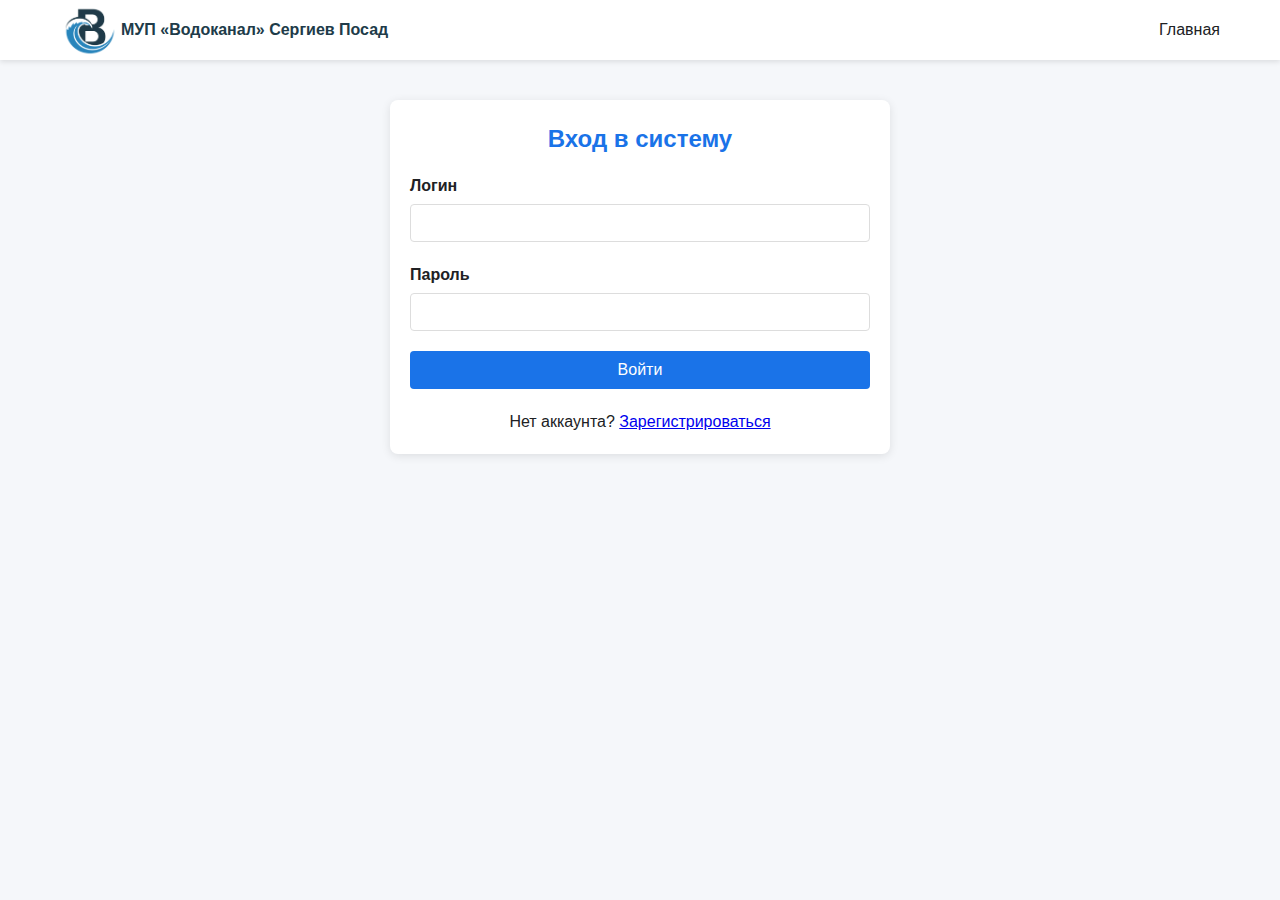
<file: reports.html>
<!DOCTYPE html>
<html lang="ru">
<head>
    <meta charset="UTF-8">
    <meta name="viewport" content="width=device-width, initial-scale=1.0">
    <title>Отчеты - Аварийная служба Водоканала</title>
    <link rel="stylesheet" href="./css/style.css">
</head>
<body>
    <!-- Отчеты -->
    <div class="page">
        <nav class="navbar">
            <div class="container nav-container">
                <div class="logo">
                    <img src="./images/logot.png" alt=""> <P>МУП «Водоканал» Сергиев Посад</P>
                </div>
                <div class="nav-links">
                    <a href="dispatcher-dashboard.html">Дашборд</a>
                    <a href="brigade-management.html">Управление бригадами</a>
                    <a href="chat.html">💬 Чат с пользователями</a>
                    <a href="reports.html">Отчеты</a>
                    <a href="#" onclick="logout()">Выйти</a>
                </div>
                <div class="burger-menu" onclick="toggleMobileMenu()">
                    <span></span>
                    <span></span>
                    <span></span>
                </div>
            </div>
            <div class="mobile-menu">
                <a href="dispatcher-dashboard.html">Дашборд</a>
                <a href="brigade-management.html">Управление бригадами</a>
                <a href="chat.html">💬 Чат с пользователями</a>
                <a href="reports.html">Отчеты</a>
                <a href="#" onclick="logout()">Выйти</a>
            </div>
        </nav>
        
        <div class="container" style="padding: 40px 0;">
            <h1>Отчеты и аналитика</h1>
            
            <div class="card">
                <h2>Статистика заявок</h2>
                <div id="application-stats">
                    <!-- Статистика будет загружаться здесь -->
                </div>
            </div>
            
        </div>
    </div>

    <script src="./js/utils.js"></script>
    <script src="./js/dispatcher.js"></script>
    <script>
        // Загрузка статистики заявок
        function loadApplicationStats() {
            const applications = JSON.parse(localStorage.getItem('applications'));
            
            const total = applications.length;
            const newApps = applications.filter(app => app.status === 'new').length;
            const inProgress = applications.filter(app => app.status === 'in-progress').length;
            const completed = applications.filter(app => app.status === 'completed').length;
            
            const statsHTML = `
                <p>Всего заявок: ${total}</p>
                <p>Новых: ${newApps}</p>
                <p>В работе: ${inProgress}</p>
                <p>Выполнено: ${completed}</p>
                <p>Процент выполнения: ${total > 0 ? Math.round((completed / total) * 100) : 0}%</p>
            `;
            
            document.getElementById('application-stats').innerHTML = statsHTML;
        }

        document.addEventListener('DOMContentLoaded', function() {
        loadApplicationStats();
        });
    </script>
</body>
</html>
</file>
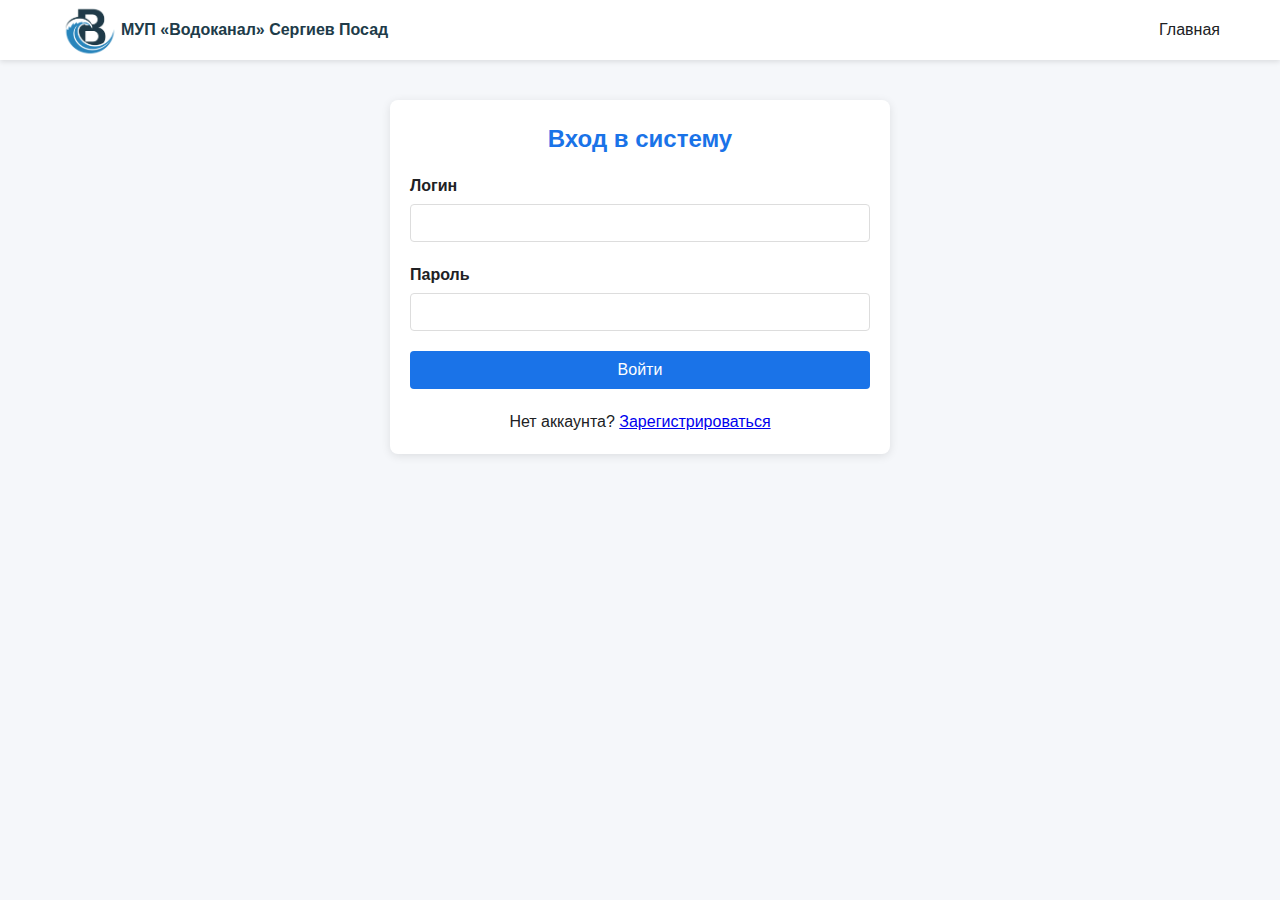
<file: system-settings.html>
<!DOCTYPE html>
<html lang="ru">
<head>
    <meta charset="UTF-8">
    <meta name="viewport" content="width=device-width, initial-scale=1.0">
    <title>Настройки системы - Аварийная служба Водоканала</title>
    <link rel="stylesheet" href="./css/style.css">
</head>
<body>
    <!-- Настройки системы -->
    <div class="page">
        <nav class="navbar">
            <div class="container nav-container">
                <div class="logo">
                    <img src="./images/logot.png" alt=""> <P>МУП «Водоканал» Сергиев Посад</P>
                </div>
                <div class="nav-links">
                    <a href="admin-dashboard.html">Дашборд</a>
                    <a href="user-management.html">Управление пользователями</a>
                    <a href="system-settings.html">Настройки системы</a>
                    <a href="#" onclick="logout()">Выйти</a>
                </div>
                <div class="burger-menu" onclick="toggleMobileMenu()">
                    <span></span>
                    <span></span>
                    <span></span>
                </div>
            </div>
            <div class="mobile-menu">
                <a href="admin-dashboard.html">Дашборд</a>
                <a href="user-management.html">Управление пользователями</a>
                <a href="system-settings.html">Настройки системы</a>
                <a href="#" onclick="logout()">Выйти</a>
            </div>
        </nav>
        
        <div class="container" style="padding: 40px 0;">
            <h1>Настройки системы</h1>
            
            <div class="card">
                <h2>Основные настройки</h2>
                <form id="system-settings-form">
                    <div class="form-group">
                        <label for="system-name">Название системы</label>
                        <input type="text" id="system-name" value="МУП «Водоканал» Сергиев Посад" required>
                    </div>
                    
                    <div class="form-group">
                        <label for="system-email">Email для уведомлений</label>
                        <input type="email" id="system-email" value="notifications@spvodokanal.ru">
                    </div>
                    
                    <div class="form-group">
                        <label for="system-phone">Контактный телефон</label>
                        <input type="tel" id="system-phone" value="+7 (496) 540-00-00" required>
                    </div>
                    
                    <div class="form-group">
                        <label for="auto-assign">Автоназначение бригад</label>
                        <select id="auto-assign">
                            <option value="enabled">Включено</option>
                            <option value="disabled" selected>Отключено</option>
                        </select>
                    </div>
                    
                    <div class="form-group">
                        <label for="notification-time">Время уведомлений (минуты)</label>
                        <input type="number" id="notification-time" value="30" min="5" max="120">
                    </div>
                    
                    <div class="form-group">
                        <label for="backup-interval">Интервал резервного копирования (дни)</label>
                        <input type="number" id="backup-interval" value="7" min="1" max="30">
                    </div>
                    
                    <button type="submit" class="btn">Сохранить настройки</button>
                </form>
            </div>
            
            <div class="card">
                <h2>Справочники</h2>
                <div id="reference-books">
                    <div class="reference-section">
                        <h3>Типы аварий</h3>
                        <div id="emergency-types-list" class="reference-list">
                            <!-- Список типов аварий -->
                        </div>
                        <button class="btn btn-small" onclick="addEmergencyType()">Добавить тип</button>
                    </div>
                    
                    <div class="reference-section">
                        <h3>Квалификации бригад</h3>
                        <div id="qualifications-list" class="reference-list">
                            <!-- Список квалификаций -->
                        </div>
                        <button class="btn btn-small" onclick="addQualification()">Добавить квалификацию</button>
                    </div>
                    
                    <div class="reference-section">
                        <h3>Статусы заявок</h3>
                        <div id="statuses-list" class="reference-list">
                            <!-- Список статусов -->
                        </div>
                        <button class="btn btn-small" onclick="addStatus()">Добавить статус</button>
                    </div>
                </div>
            </div>
            
            <div class="card">
                <h2>Системные операции</h2>
                <div style="display: flex; flex-direction: column; gap: 10px;">
                    <button class="btn" onclick="createBackup()">Создать резервную копию</button>
                    <button class="btn" onclick="clearCache()">Очистить кэш</button>
                    <button class="btn btn-danger" onclick="resetSystem()">Сбросить систему</button>
                </div>
            </div>
            
            <div class="card">
                <h2>Логи системы</h2>
                <div id="system-logs" style="max-height: 300px; overflow-y: auto; background: #f5f5f5; padding: 15px; border-radius: 5px; font-family: monospace; font-size: 12px;">
                    <!-- Логи будут отображаться здесь -->
                </div>
                <button class="btn" style="margin-top: 10px;" onclick="loadSystemLogs()">Обновить логи</button>
            </div>
        </div>
    </div>

    <!-- Модальное окно для справочников -->
    <div id="reference-modal" class="modal">
        <div class="modal-content">
            <span class="close" onclick="closeReferenceModal()">&times;</span>
            <h2 id="reference-modal-title">Добавление элемента</h2>
            
            <form id="reference-form">
                <input type="hidden" id="reference-type">
                <input type="hidden" id="reference-id">
                
                <div class="form-group">
                    <label for="reference-name">Название</label>
                    <input type="text" id="reference-name" required>
                </div>
                
                <div class="form-group">
                    <label for="reference-description">Описание</label>
                    <textarea id="reference-description"></textarea>
                </div>
                
                <div class="form-group" id="priority-field" style="display: none;">
                    <label for="reference-priority">Приоритет</label>
                    <select id="reference-priority">
                        <option value="low">Низкий</option>
                        <option value="medium">Средний</option>
                        <option value="high">Высокий</option>
                    </select>
                </div>
                
                <div class="form-group" id="icon-field" style="display: none;">
                    <label for="reference-icon">Иконка</label>
                    <input type="text" id="reference-icon" placeholder="💥">
                </div>
                
                <div class="form-navigation">
                    <button type="button" class="btn" onclick="closeReferenceModal()">Отмена</button>
                    <button type="submit" class="btn btn-secondary">Сохранить</button>
                </div>
            </form>
        </div>
    </div>

    <script src="./js/utils.js"></script>
    <script src="./js/admin.js"></script>
    <script>
        document.addEventListener('DOMContentLoaded', function() {
            loadSystemSettings();
        });
    </script>
</body>
</html>
</file>
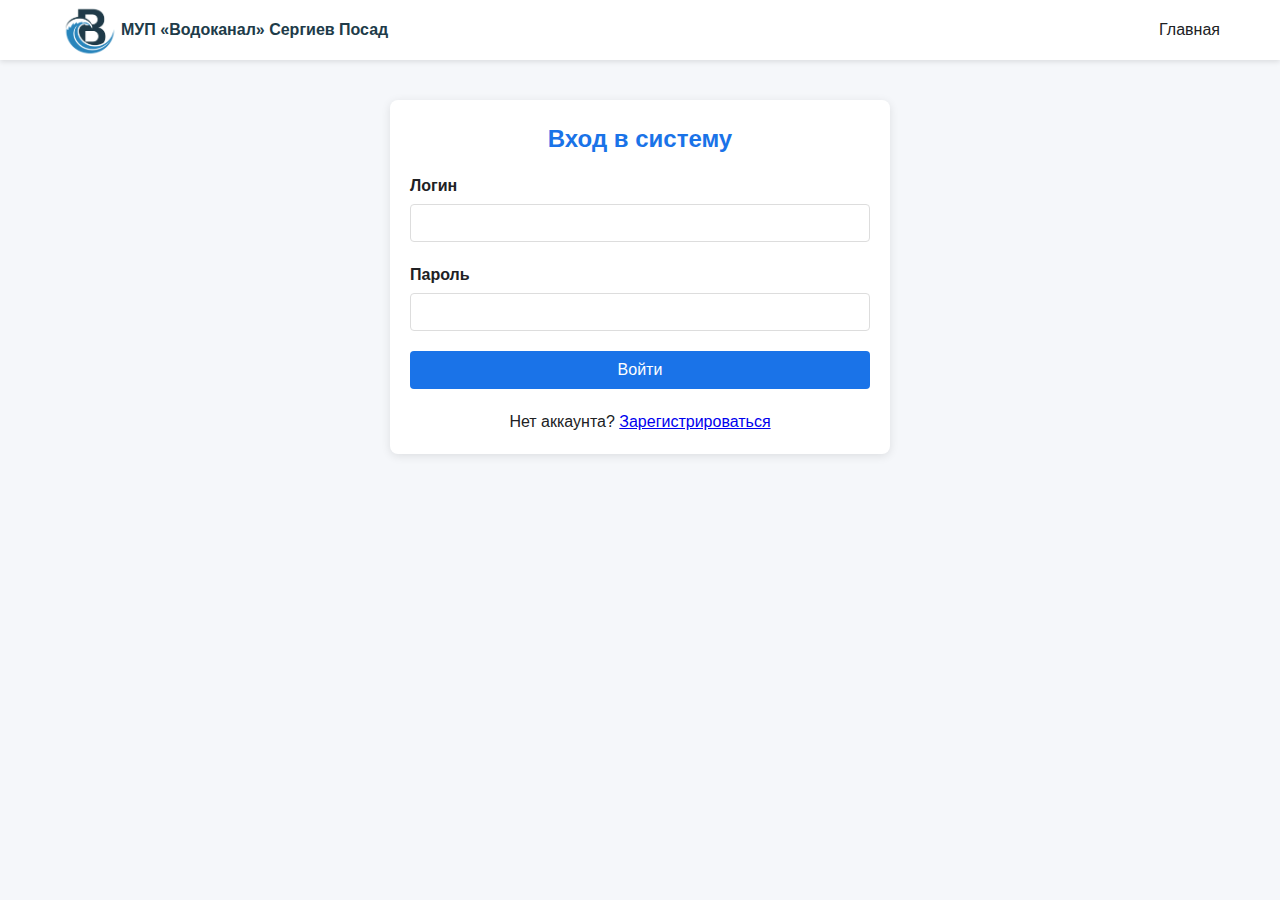
<file: user-management.html>
<!DOCTYPE html>
<html lang="ru">
<head>
    <meta charset="UTF-8">
    <meta name="viewport" content="width=device-width, initial-scale=1.0">
    <title>Управление пользователями - Аварийная служба Водоканала</title>
    <link rel="stylesheet" href="./css/style.css">
</head>
<body>
    <!-- Управление пользователями -->
    <div class="page">
        <nav class="navbar">
            <div class="container nav-container">
                <div class="logo">
                    <img src="./images/logot.png" alt=""> <P>МУП «Водоканал» Сергиев Посад</P>
                </div>
                <div class="nav-links">
                    <a href="admin-dashboard.html">Дашборд</a>
                    <a href="user-management.html">Управление пользователями</a>
                    <a href="system-settings.html">Настройки системы</a>
                    <a href="#" onclick="logout()">Выйти</a>
                </div>
                <div class="burger-menu" onclick="toggleMobileMenu()">
                    <span></span>
                    <span></span>
                    <span></span>
                </div>
            </div>
            <div class="mobile-menu">
                <a href="admin-dashboard.html">Дашборд</a>
                <a href="user-management.html">Управление пользователями</a>
                <a href="system-settings.html">Настройки системы</a>
                <a href="#" onclick="logout()">Выйти</a>
            </div>
        </nav>
        
        <div class="container" style="padding: 40px 0;">
            <h1>Управление пользователями</h1>
            
            <div class="card">
                <div style="display: flex; justify-content: space-between; align-items: center; margin-bottom: 20px;">
                    <h2>Список пользователей</h2>
                    <button class="btn" onclick="showAddUserForm()">Добавить пользователя</button>
                </div>
                
                <div class="filters" style="margin-bottom: 20px;">
                    <input type="text" id="user-search" placeholder="Поиск пользователей..." style="width: 100%; padding: 10px;" oninput="filterUsers()">
                    <div style="display: flex; gap: 10px; margin-top: 10px;">
                        <select id="role-filter" onchange="filterUsers()" style="padding: 8px;">
                            <option value="">Все роли</option>
                            <option value="admin">Администратор</option>
                            <option value="dispatcher">Диспетчер</option>
                            <option value="user">Пользователь</option>
                        </select>
                        <select id="status-filter" onchange="filterUsers()" style="padding: 8px;">
                            <option value="">Все статусы</option>
                            <option value="active">Активные</option>
                            <option value="inactive">Неактивные</option>
                        </select>
                    </div>
                </div>
                
                <div id="user-list">
                    <!-- Список пользователей будет загружаться здесь -->
                </div>
            </div>
        </div>
    </div>

    <!-- Модальное окно добавления/редактирования пользователя -->
    <div id="user-modal" class="modal">
        <div class="modal-content">
            <span class="close" onclick="closeUserModal()">&times;</span>
            <h2 id="user-modal-title">Добавление пользователя</h2>
            
            <form id="user-form">
                <input type="hidden" id="user-id">
                
                <div class="form-group">
                    <label for="user-fio">ФИО</label>
                    <input type="text" id="user-fio" required>
                </div>
                
                <div class="form-group">
                    <label for="user-username">Логин</label>
                    <input type="text" id="user-username" required>
                </div>
                
                <div class="form-group">
                    <label for="user-password">Пароль</label>
                    <input type="password" id="user-password">
                    <small>Оставьте пустым, если не хотите менять пароль</small>
                </div>
                
                <div class="form-group">
                    <label for="user-role">Роль</label>
                    <select id="user-role" required>
                        <option value="user">Пользователь</option>
                        <option value="dispatcher">Диспетчер</option>
                        <option value="admin">Администратор</option>
                    </select>
                </div>
                
                <div class="form-group">
                    <label for="user-phone">Телефон</label>
                    <input type="tel" id="user-phone" required>
                </div>
                
                <div class="form-group">
                    <label for="user-email">Email</label>
                    <input type="email" id="user-email">
                </div>
                
                <div class="form-group">
                    <label for="user-status">Статус</label>
                    <select id="user-status" required>
                        <option value="active">Активный</option>
                        <option value="inactive">Неактивный</option>
                    </select>
                </div>
                
                <div class="form-navigation">
                    <button type="button" class="btn" onclick="closeUserModal()">Отмена</button>
                    <button type="submit" class="btn btn-secondary">Сохранить</button>
                </div>
            </form>
        </div>
    </div>

    <script src="./js/utils.js"></script>
    <script src="./js/admin.js"></script>
    <script>
        document.addEventListener('DOMContentLoaded', function() {
            loadUserManagement();
        });
    </script>
</body>
</html>
</file>
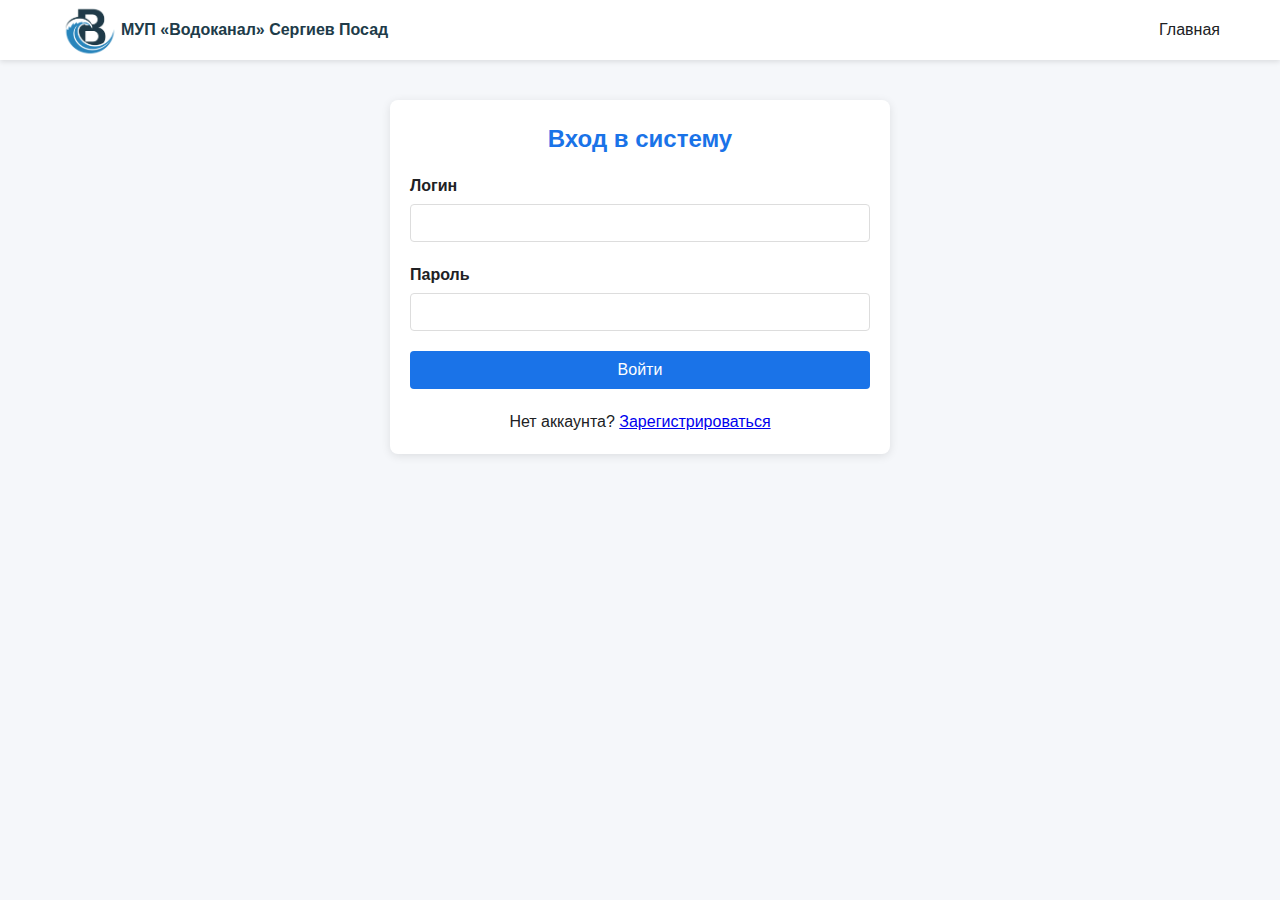
<file: user-profile.html>
<!DOCTYPE html>
<html lang="ru">
<head>
    <meta charset="UTF-8">
    <meta name="viewport" content="width=device-width, initial-scale=1.0">
    <title>Личный кабинет - Аварийная служба Водоканала</title>
    <link rel="stylesheet" href="./css/style.css">
</head>
<body>
    <!-- Личный кабинет пользователя -->
    <div class="page">
        <nav class="navbar">
            <div class="container nav-container">
                <div class="logo">
                    <img src="./images/logot.png" alt=""> <P>МУП «Водоканал» Сергиев Посад</P>
                </div>
                <div class="nav-links">
                    <a href="index.html">Главная</a>
                    <a href="application.html">Подать заявку</a>
                    <a href="#" onclick="logout()">Выйти</a>
                </div>
                <div class="burger-menu" onclick="toggleMobileMenu()">
                    <span></span>
                    <span></span>
                    <span></span>
                </div>
            </div>
            <div class="mobile-menu">
                <a href="index.html">Главная</a>
                <a href="application.html">Подать заявку</a>
                <a href="#" onclick="logout()">Выйти</a>
            </div>
        </nav>
        
        <div class="container" style="padding: 40px 0;">
            <h1>Личный кабинет</h1>
            
            <div class="card">
                <h2>Мои заявки</h2>
                <div id="user-applications">
                    <!-- Заявки будут загружаться здесь -->
                </div>
            </div>
        </div>
    </div>

    <!-- Модальное окно для детального просмотра заявки -->
    <div id="application-detail-modal" class="modal">
        <div class="modal-content">
            <span class="close" onclick="closeApplicationDetail()">&times;</span>
            <h2>Детали заявки №<span id="detail-application-id"></span></h2>
            
            <!-- Прогресс-бар -->
            <div class="progress-container">
                <div class="progress-bar" id="application-progress-bar" style="width: 0%">0%</div>
            </div>

            <!-- Визуальные шаги прогресса -->
            <div class="progress-steps">
                <div class="progress-step">
                    <div class="step-circle" id="step-1-circle">1</div>
                    <div class="step-label">Подана</div>
                </div>
                <div class="progress-step">
                    <div class="step-circle" id="step-2-circle">2</div>
                    <div class="step-label">Назначена</div>
                </div>
                <div class="progress-step">
                    <div class="step-circle" id="step-3-circle">3</div>
                    <div class="step-label">В работе</div>
                </div>
                <div class="progress-step">
                    <div class="step-circle" id="step-4-circle">4</div>
                    <div class="step-label">Выполнена</div>
                </div>
            </div>

            <!-- Детали заявки -->
            <div class="application-details">
                <div class="detail-section">
                    <h4>Основная информация</h4>
                    <p><strong>Тип аварии:</strong> <span id="detail-type"></span></p>
                    <p><strong>Приоритет:</strong> <span id="detail-priority"></span></p>
                    <p><strong>Статус:</strong> <span id="detail-status"></span></p>
                    <p><strong>Дата подачи:</strong> <span id="detail-created"></span></p>
                </div>

                <div class="detail-section">
                    <h4>Контактные данные</h4>
                    <p><strong>ФИО:</strong> <span id="detail-fio"></span></p>
                    <p><strong>Телефон:</strong> <span id="detail-phone"></span></p>
                    <p><strong>Email:</strong> <span id="detail-email"></span></p>
                </div>

                <div class="detail-section" style="grid-column: 1 / -1;">
                    <h4>Адрес и описание</h4>
                    <p><strong>Адрес:</strong> <span id="detail-address"></span></p>
                    <p><strong>Описание проблемы:</strong></p>
                    <p id="detail-description"></p>
                </div>

                <div class="detail-section" style="grid-column: 1 / -1;">
                    <h4>Назначенная бригада</h4>
                    <p id="detail-brigade">Не назначена</p>
                    <p id="detail-brigade-contacts"></p>
                </div>
            </div>

            <!-- Прикрепленные фотографии -->
            <div class="detail-section" style="grid-column: 1 / -1;">
                <h4>Прикрепленные фотографии</h4>
                <div id="detail-photos" class="photo-gallery">
                    <!-- Фотографии будут загружаться здесь -->
                </div>
            </div>

            <!-- Карта -->
            <div class="detail-section" style="grid-column: 1 / -1;">
                <h4>Местоположение</h4>
                <div class="map-container">
                    <div id="application-map"></div>
                </div>
            </div>

            <!-- Чат -->
            <div class="detail-section" style="grid-column: 1 / -1;">
                <h4>Чат с диспетчером</h4>
                <div class="chat-container" style="height: 300px;">
                    <div class="chat-messages" id="application-chat-messages">
                        <!-- Сообщения чата будут здесь -->
                    </div>
                    <div class="chat-input">
                        <input type="text" id="application-message-input" placeholder="Введите сообщение...">
                        <button class="btn" onclick="sendApplicationMessage()">Отправить</button>
                    </div>
                </div>
            </div>

            <!-- Временная шкала -->
            <div class="timeline">
                <h4>История статусов</h4>
                <div id="detail-timeline">
                    <!-- Timeline будет заполняться динамически -->
                </div>
            </div>

            <!-- Действия -->
            <div class="application-actions">
                <button class="btn btn-warning" onclick="updateApplicationStatus()">✏️ Обновить статус</button>
                <button class="btn btn-danger" onclick="closeApplicationDetail()">❌ Закрыть</button>
            </div>
        </div>
    </div>

    <script src="./js/utils.js"></script>
    <script src="./js/application.js"></script>
    <script src="./js/main.js"></script>
    <script src="./js/maps.js"></script>
    <script>
        document.addEventListener('DOMContentLoaded', function() {
            loadUserApplications();
        });
    </script>
</body>
</html>
</file>
<file: css/style.css>
:root {
            --primary-color: #1a73e8;
            --secondary-color: #34a853;
            --danger-color: #ea4335;
            --warning-color: #fbbc05;
            --light-color: #f8f9fa;
            --dark-color: #202124;
            --gray-color: #dadce0;
        }
        
        * {
            margin: 0;
            padding: 0;
            box-sizing: border-box;
            font-family: 'Segoe UI', Tahoma, Geneva, Verdana, sans-serif;
        }
        
        body {
            background-color: #f5f7fa;
            color: var(--dark-color);
            line-height: 1.6;
        }
        
        .container {
            max-width: 1200px;
            margin: 0 auto;
            padding: 0 20px;
        }
        
        .hidden {
            display: none !important;
        }
        
        .btn {
            display: inline-block;
            padding: 10px 20px;
            background-color: var(--primary-color);
            color: white;
            border: none;
            border-radius: 4px;
            cursor: pointer;
            font-size: 16px;
            transition: background-color 0.3s;
            text-decoration: none;
        }
        
        .btn:hover {
            background-color: #0d62d9;
        }
        
        .btn-secondary {
            background-color: var(--secondary-color);
        }
        
        .btn-secondary:hover {
            background-color: #2d8c47;
        }
        
        .btn-danger {
            margin-top: 8px;
            background-color: var(--danger-color);
        }
        
        .btn-danger:hover {
            background-color: #d33426;
        }
        
        .btn-warning {
            background-color: var(--warning-color);
            color: var(--dark-color);
        }
        
        .btn-warning:hover {
            background-color: #e2a704;
        }
        
        .btn-small {
            margin-top: 8px;
            padding: 5px 10px;
            font-size: 14px;
        }
        
        .form-group {
            margin-bottom: 20px;
        }
        
        label {
            display: block;
            margin-bottom: 5px;
            font-weight: 500;
        }
        
        input, select, textarea {
            width: 100%;
            padding: 10px;
            border: 1px solid var(--gray-color);
            border-radius: 4px;
            font-size: 16px;
        }
        
        textarea {
            min-height: 100px;
            resize: vertical;
        }
        
        .card {
            background: white;
            border-radius: 8px;
            box-shadow: 0 2px 10px rgba(0, 0, 0, 0.1);
            padding: 20px;
            margin-bottom: 20px;
        }
        
        h1, h2, h3 {
            margin-bottom: 15px;
            color: var(--primary-color);
        }
        
        .navbar {
            background-color: white;
            box-shadow: 0 2px 5px rgba(0, 0, 0, 0.1);
            padding: 0 0;
            position: sticky;
            top: 0;
            z-index: 100;
        }
        
        .nav-container {
            display: flex;
            justify-content: space-between;
            align-items: center;
        }
        
        .logo {
            display: flex;
            align-items: center;
            gap: 1px;
            font-size: 16px;
            font-weight: bold;
            color: #203B49;
        }
        .logo img {
            width: 60px;
            height: 60px;
            object-fit: contain;
        }

        .logo p {
            margin: 0;
            line-height: 1.2;
        }
        
        .nav-links {
            display: flex;
            gap: 20px;
        }
        
        .nav-links a {
            text-decoration: none;
            color: var(--dark-color);
            font-weight: 500;
            transition: color 0.3s;
        }
        
        .nav-links a:hover {
            color: var(--primary-color);
        }
        
        .burger-menu {
            display: none;
            flex-direction: column;
            cursor: pointer;
            width: 30px;
            height: 21px;
            position: relative;
        }
        
        .burger-menu span {
            display: block;
            height: 3px;
            width: 100%;
            background-color: var(--dark-color);
            border-radius: 3px;
            transition: all 0.3s ease;
            position: absolute;
        }
        
        .burger-menu span:nth-child(1) {
            top: 0;
        }
        
        .burger-menu span:nth-child(2) {
            top: 9px;
        }
        
        .burger-menu span:nth-child(3) {
            top: 18px;
        }
        
        .burger-menu.active span:nth-child(1) {
            transform: rotate(45deg);
            top: 9px;
        }
        
        .burger-menu.active span:nth-child(2) {
            opacity: 0;
        }
        
        .burger-menu.active span:nth-child(3) {
            transform: rotate(-45deg);
            top: 9px;
        }
        
        .mobile-menu {
            display: none;
            position: absolute;
            top: 100%;
            left: 0;
            right: 0;
            background-color: white;
            box-shadow: 0 5px 10px rgba(0, 0, 0, 0.1);
            z-index: 99;
            padding: 20px;
            flex-direction: column;
            gap: 15px;
        }
        
        .mobile-menu.active {
            display: flex;
        }
        
        .mobile-menu a {
            text-decoration: none;
            color: var(--dark-color);
            font-weight: 500;
            padding: 10px 0;
            border-bottom: 1px solid var(--gray-color);
            transition: color 0.3s;
        }
        
        .mobile-menu a:hover {
            color: var(--primary-color);
        }
        
        .mobile-menu a:last-child {
            border-bottom: none;
        }
        
        .hero {
            background-image: url(../images/4.png);
            background-size: cover;
            background-position: center;
            display: flex;
            justify-content: flex-start;
            align-items: center;
            color: white;
            padding: 0px 20px;
            min-height: 500px;
        }
        
        .hero .container {
            width: 100%;
            max-width: 1200px;
            margin: 0 auto;
            display: flex;
            align-items: center;
            justify-content: space-between;
            gap: 40px;
        }
        
        .hero-content {
            flex: 1;
            max-width: 600px;
        }
        
        .hero-image {
            flex-shrink: 0;
        }
        
        .hero-image img {
            width: 500px;
            height: auto;
            max-width: 100%;
            filter: drop-shadow(0 4px 8px rgba(0, 0, 0, 0.3));
        }
        
        .hero h1 {
            font-size: 48px;
            margin-bottom: 20px;
            color: white;
            text-shadow: 2px 2px 4px rgba(0, 0, 0, 0.5);
        }
        
        .hero p {
            font-size: 20px;
            margin: 0 0 30px 0;
            text-shadow: 1px 1px 3px rgba(0, 0, 0, 0.7);
            line-height: 1.6;
        }
        
        .features {
            padding: 80px 0;
        }
        
        .step-form {
            max-width: 800px;
            margin: 0 auto;
        }
        
        .step {
            display: none;
        }
        
        .step.active {
            display: block;
        }
        
        .form-navigation {
            display: flex;
            justify-content: space-between;
            margin-top: 30px;
        }
        
        .emergency-types {
            display: grid;
            grid-template-columns: repeat(auto-fit, minmax(150px, 1fr));
            gap: 15px;
            margin-top: 20px;
        }
        
        .emergency-type {
            border: 2px solid var(--gray-color);
            border-radius: 8px;
            padding: 15px;
            text-align: center;
            cursor: pointer;
            transition: all 0.3s;
        }
        
        .emergency-type:hover {
            border-color: var(--primary-color);
        }
        
        .emergency-type.selected {
            border-color: var(--primary-color);
            background-color: rgba(26, 115, 232, 0.1);
        }
        
        .emergency-icon {
            font-size: 36px;
            margin-bottom: 10px;
        }
        
        .dashboard {
            padding: 30px 0;
        }
        
        .dashboard-grid {
            display: grid;
            grid-template-columns: repeat(auto-fit, minmax(300px, 1fr));
            gap: 20px;
            margin-bottom: 30px;
        }
        
        .widget {
            background: white;
            border-radius: 8px;
            box-shadow: 0 2px 10px rgba(0, 0, 0, 0.1);
            padding: 20px;
        }
        
        .widget h3 {
            margin-bottom: 15px;
            padding-bottom: 10px;
            border-bottom: 1px solid var(--gray-color);
        }
        
        table {
            width: 100%;
            border-collapse: collapse;
        }
        
        th, td {
            padding: 12px 15px;
            text-align: left;
            border-bottom: 1px solid var(--gray-color);
        }
        
        th {
            background-color: #f8f9fa;
            font-weight: 600;
        }
        
        tr:hover {
            background-color: #f8f9fa;
        }
        
        .status-badge {
            display: inline-block;
            padding: 5px 10px;
            border-radius: 20px;
            font-size: 12px;
            font-weight: 600;
        }
        
        .status-new {
            background-color: #e8f0fe;
            color: var(--primary-color);
        }
        
        .status-in-progress {
            background-color: #fef7e0;
            color: var(--warning-color);
        }
        
        .status-completed {
            background-color: #e6f4ea;
            color: var(--secondary-color);
        }

        .status-busy {
            background-color: #fef7e0;
            color: var(--warning-color);
        }

        .status-free {
            background-color: #e6f4ea;
            color: var(--secondary-color);
        }

        .status-critical {
            background-color: #fce8e6;
            color: var(--danger-color);
        }
        
        .modal {
            display: none;
            position: fixed;
            z-index: 1000;
            left: 0;
            top: 0;
            width: 100%;
            height: 100%;
            background-color: rgba(0,0,0,0.5);
        }

        .modal-content {
            background-color: white;
            margin: 2% auto;
            padding: 20px;
            border-radius: 8px;
            width: 90%;
            max-width: 800px;
            max-height: 90vh;
            overflow-y: auto;
            box-shadow: 0 4px 20px rgba(0,0,0,0.2);
        }

        .close {
            color: #aaa;
            float: right;
            font-size: 28px;
            font-weight: bold;
            cursor: pointer;
        }

        .close:hover {
            color: var(--danger-color);
        }

.members-container {
    display: flex;
    flex-wrap: wrap;
    gap: 8px;
    margin-top: 10px;
}

.member-tag {
    background-color: #e3f2fd;
    padding: 5px 10px;
    border-radius: 15px;
    font-size: 14px;
    display: inline-flex;
    align-items: center;
    gap: 5px;
}

.member-tag .remove {
    cursor: pointer;
    color: #666;
    font-weight: bold;
}

.member-tag .remove:hover {
    color: #f44336;
}

.form-group {
    margin-bottom: 20px;
}

.form-group label {
    display: block;
    margin-bottom: 5px;
    font-weight: bold;
}

.form-group input,
.form-group select {
    width: 100%;
    padding: 10px;
    border: 1px solid #ddd;
    border-radius: 4px;
    font-size: 14px;
}

.form-actions {
    display: flex;
    gap: 10px;
    justify-content: flex-end;
    margin-top: 20px;
}   

        .progress-container {
            width: 100%;
            background-color: #f0f0f0;
            border-radius: 10px;
            margin: 20px 0;
            overflow: hidden;
        }

        .progress-bar {
            height: 20px;
            background: linear-gradient(90deg, var(--primary-color));
            border-radius: 10px;
            transition: width 0.5s ease-in-out;
            text-align: center;
            color: white;
            font-weight: bold;
            line-height: 20px;
        }

        .progress-steps {
            display: flex;
            justify-content: space-between;
            margin: 20px 0;
            position: relative;
        }

        .progress-step {
            text-align: center;
            flex: 1;
            position: relative;
            z-index: 2;
        }

        .step-circle {
            width: 30px;
            height: 30px;
            border-radius: 50%;
            background-color: #f0f0f0;
            margin: 0 auto 10px;
            display: flex;
            align-items: center;
            justify-content: center;
            font-weight: bold;
            border: 2px solid #ddd;
        }

        .step-circle.active {
            background-color: var(--primary-color);
            color: white;
            border-color: var(--primary-color);
        }

        .step-circle.completed {
            background-color: var(--secondary-color);
            color: white;
            border-color: var(--secondary-color);
        }

        .step-label {
            font-size: 12px;
            color: #666;
        }

        .progress-steps::before {
            content: '';
            position: absolute;
            top: 15px;
            left: 0;
            right: 0;
            height: 2px;
            background-color: #ddd;
            z-index: 1;
        }

        .map-container {
            width: 100%;
            height: 300px;
            background-color: #e9ecef;
            border-radius: 8px;
            margin: 15px 0;
            border: 2px solid var(--gray-color);
        }

        #application-map, #brigade-map, #address-map {
            width: 100%;
            height: 100%;
            border-radius: 6px;
        }

        .application-details {
            display: grid;
            grid-template-columns: 1fr 1fr;
            gap: 20px;
            margin: 20px 0;
        }

        .detail-section {
            padding: 15px;
            background-color: #f8f9fa;
            border-radius: 8px;
            border-left: 4px solid var(--primary-color);
        }

        .detail-section h4 {
            margin-bottom: 10px;
            color: var(--primary-color);
        }

        .application-actions {
            display: flex;
            gap: 10px;
            margin-top: 20px;
            flex-wrap: wrap;
        }

        .timeline {
            margin: 20px 0;
            position: relative;
        }

        .timeline-item {
            padding: 10px 0 10px 20px;
            border-left: 2px solid var(--primary-color);
            margin-left: 15px;
            position: relative;
        }

        .timeline-item::before {
            content: '';
            position: absolute;
            left: -8px;
            top: 15px;
            width: 12px;
            height: 12px;
            border-radius: 50%;
            background-color: var(--primary-color);
        }

        .timeline-item:last-child {
            border-left: 2px solid transparent;
        }

        .timeline-date {
            font-size: 12px;
            color: #666;
        }

        .timeline-content {
            margin-top: 5px;
        }

        .photo-gallery {
            display: grid;
            grid-template-columns: repeat(auto-fill, minmax(150px, 1fr));
            gap: 10px;
            margin: 15px 0;
        }

        .photo-item {
            position: relative;
            border-radius: 8px;
            overflow: hidden;
            cursor: pointer;
        }

        .photo-item img {
            width: 100%;
            height: 120px;
            object-fit: cover;
            transition: transform 0.3s;
        }

        .photo-item:hover img {
            transform: scale(1.05);
        }

        .chat-container {
            border: 1px solid var(--gray-color);
            border-radius: 8px;
            height: 400px;
            display: flex;
            flex-direction: column;
        }

        .chat-messages {
            flex: 1;
            padding: 15px;
            overflow-y: auto;
            background-color: #f8f9fa;
        }

        .message {
            margin-bottom: 15px;
            padding: 10px 15px;
            border-radius: 18px;
            max-width: 70%;
            word-wrap: break-word;
        }

        .message.user {
            background-color: var(--primary-color);
            color: white;
            margin-left: auto;
            border-bottom-right-radius: 4px;
        }

        .message.dispatcher {
            background-color: white;
            border: 1px solid var(--gray-color);
            margin-right: auto;
            border-bottom-left-radius: 4px;
        }

        .message-time {
            font-size: 11px;
            opacity: 0.7;
            margin-top: 5px;
        }

        .chat-input {
            display: flex;
            padding: 15px;
            border-top: 1px solid var(--gray-color);
            background: white;
        }

        .chat-input input {
            flex: 1;
            margin-right: 10px;
        }

        .brigade-form {
            max-width: 600px;
            margin: 0 auto;
        }

        .members-input {
            display: flex;
            gap: 10px;
            margin-bottom: 10px;
        }

        .members-input input {
            flex: 1;
        }

        .members-list {
            margin: 10px 0;
        }

        .member-tag {
            display: inline-block;
            background: var(--primary-color);
            color: white;
            padding: 5px 10px;
            border-radius: 15px;
            margin: 5px;
            font-size: 14px;
        }

        .member-tag .remove {
            margin-left: 5px;
            cursor: pointer;
        }

        .priority-high {
            color: var(--danger-color);
            font-weight: bold;
        }

        .priority-medium {
            color: var(--warning-color);
            font-weight: bold;
        }

        .priority-low {
            color: var(--secondary-color);
            font-weight: bold;
        }

        /* Адаптивность */
        @media (max-width: 1024px) {
            .hero h1 {
                font-size: 36px;
            }
            
            .hero p {
                font-size: 18px;
            }
            
            .dashboard-grid {
                grid-template-columns: repeat(auto-fit, minmax(280px, 1fr));
            }
            
            .application-details {
                grid-template-columns: 1fr;
            }
            
            .progress-steps {
                flex-wrap: wrap;
                gap: 10px;
            }
            
            .progress-step {
                flex: 0 0 calc(50% - 10px);
            }
            
            .progress-steps::before {
                display: none;
            }
        }
        
        @media (max-width: 768px) {
            .nav-links {
                display: none;
            }
            
            .burger-menu {
                display: flex;
            }
            
            .hero .container {
                flex-direction: column;
                text-align: center;
                gap: 30px;
            }
            
            .hero-content {
                max-width: 100%;
                text-align: center;
            }
            .hero-image {
                opacity: 0;
                height: 0;
                overflow: hidden;
                transition: all 0.3s ease;
            }

            .hero h1 {
                font-size: 32px;
            }
            
            .hero p {
                font-size: 16px;
            }
            
            .modal-content {
                width: 95%;
                margin: 5% auto;
                padding: 15px;
            }

            .application-details {
                grid-template-columns: 1fr;
            }

            .progress-steps {
                flex-direction: column;
                gap: 15px;
            }

            .progress-steps::before {
                display: none;
            }

            .message {
                max-width: 85%;
            }
            
            .emergency-types {
                grid-template-columns: repeat(auto-fit, minmax(130px, 1fr));
            }
            
            .emergency-icon {
                font-size: 28px;
            }
            
            .form-navigation {
                flex-direction: column;
                gap: 10px;
            }
            
            .form-navigation .btn {
                width: 100%;
            }
            
            .members-input {
                flex-direction: column;
            }
            
            .members-input input {
                margin-bottom: 10px;
            }
            
            .chat-container {
                height: 350px;
            }
            
            .photo-gallery {
                grid-template-columns: repeat(auto-fill, minmax(120px, 1fr));
            }
            
            .photo-item img {
                height: 100px;
            }
            
            table {
                display: block;
                overflow-x: auto;
                white-space: nowrap;
            }
            
            .step-form {
                padding: 0 10px;
            }
            
            .card {
                padding: 15px;
            }
            
            .container {
                padding: 0 15px;
            }
        }
        
        @media (max-width: 480px) {
            .hero h1 {
                font-size: 28px;
            }
            
            .hero p {
                font-size: 14px;
            }
            
            .btn {
                padding: 8px 16px;
                font-size: 14px;
            }
            
            .emergency-types {
                grid-template-columns: 1fr 1fr;
            }
            
            .emergency-icon {
                font-size: 24px;
            }
            
            .dashboard-grid {
                grid-template-columns: 1fr;
            }
            
            .widget {
                padding: 15px;
            }
            
            .modal-content {
                width: 98%;
                margin: 2% auto;
                padding: 10px;
            }
            
            .chat-container {
                height: 300px;
            }
            
            .photo-gallery {
                grid-template-columns: repeat(auto-fill, minmax(100px, 1fr));
            }
            
            .photo-item img {
                height: 80px;
            }
            
            .application-actions {
                flex-direction: column;
            }
            
            .application-actions .btn {
                width: 100%;
            }
            
            .map-container {
                height: 250px;
            }
            
            .progress-step {
                flex: 0 0 100%;
            }
            
            .step-circle {
                width: 25px;
                height: 25px;
                font-size: 12px;
            }
            
            .step-label {
                font-size: 10px;
            }
        }

        .table-responsive {
            overflow-x: auto;
            width: 100%;
        }
        
        .chat-layout {
            display: grid;
            grid-template-columns: 300px 1fr;
            gap: 20px;
            height: 600px;
        }
        
        .chat-list-container {
            border-right: 1px solid var(--gray-color);
            padding-right: 20px;
            overflow: hidden;
            display: flex;
            flex-direction: column;
        }
        
        .chat-list {
            overflow-y: auto;
            flex: 1;
        }
        
        .chat-window {
            display: flex;
            flex-direction: column;
        }
        
        .chat-header {
            padding: 10px;
            border-bottom: 1px solid var(--gray-color);
        }
        
        .no-chat-selected {
            text-align: center;
            color: #666;
            margin-top: 50%;
        }
        
        .chat-list-item:hover {
            background-color: #f5f5f5;
        }
        
        @media (max-width: 1024px) {
            .chat-layout {
                grid-template-columns: 250px 1fr;
            }
        }
        
        @media (max-width: 768px) {
            .chat-layout {
                grid-template-columns: 1fr;
                grid-template-rows: 200px 1fr;
                height: 500px;
            }
            
            .chat-list-container {
                border-right: none;
                border-bottom: 1px solid var(--gray-color);
                padding-right: 0;
                padding-bottom: 20px;
            }
            
            .chat-list {
                max-height: 150px;
            }
        }
        
        @media (max-width: 480px) {
            .chat-layout {
                height: 450px;
            }
            
            .chat-container {
                height: 300px;
            }
            .hero {
                padding: 60px 15px;
                min-height: 400px;
            }
            
            .hero h1 {
                font-size: 28px;
            }
            
            .hero p {
                font-size: 16px;
            }
        }
</file>
